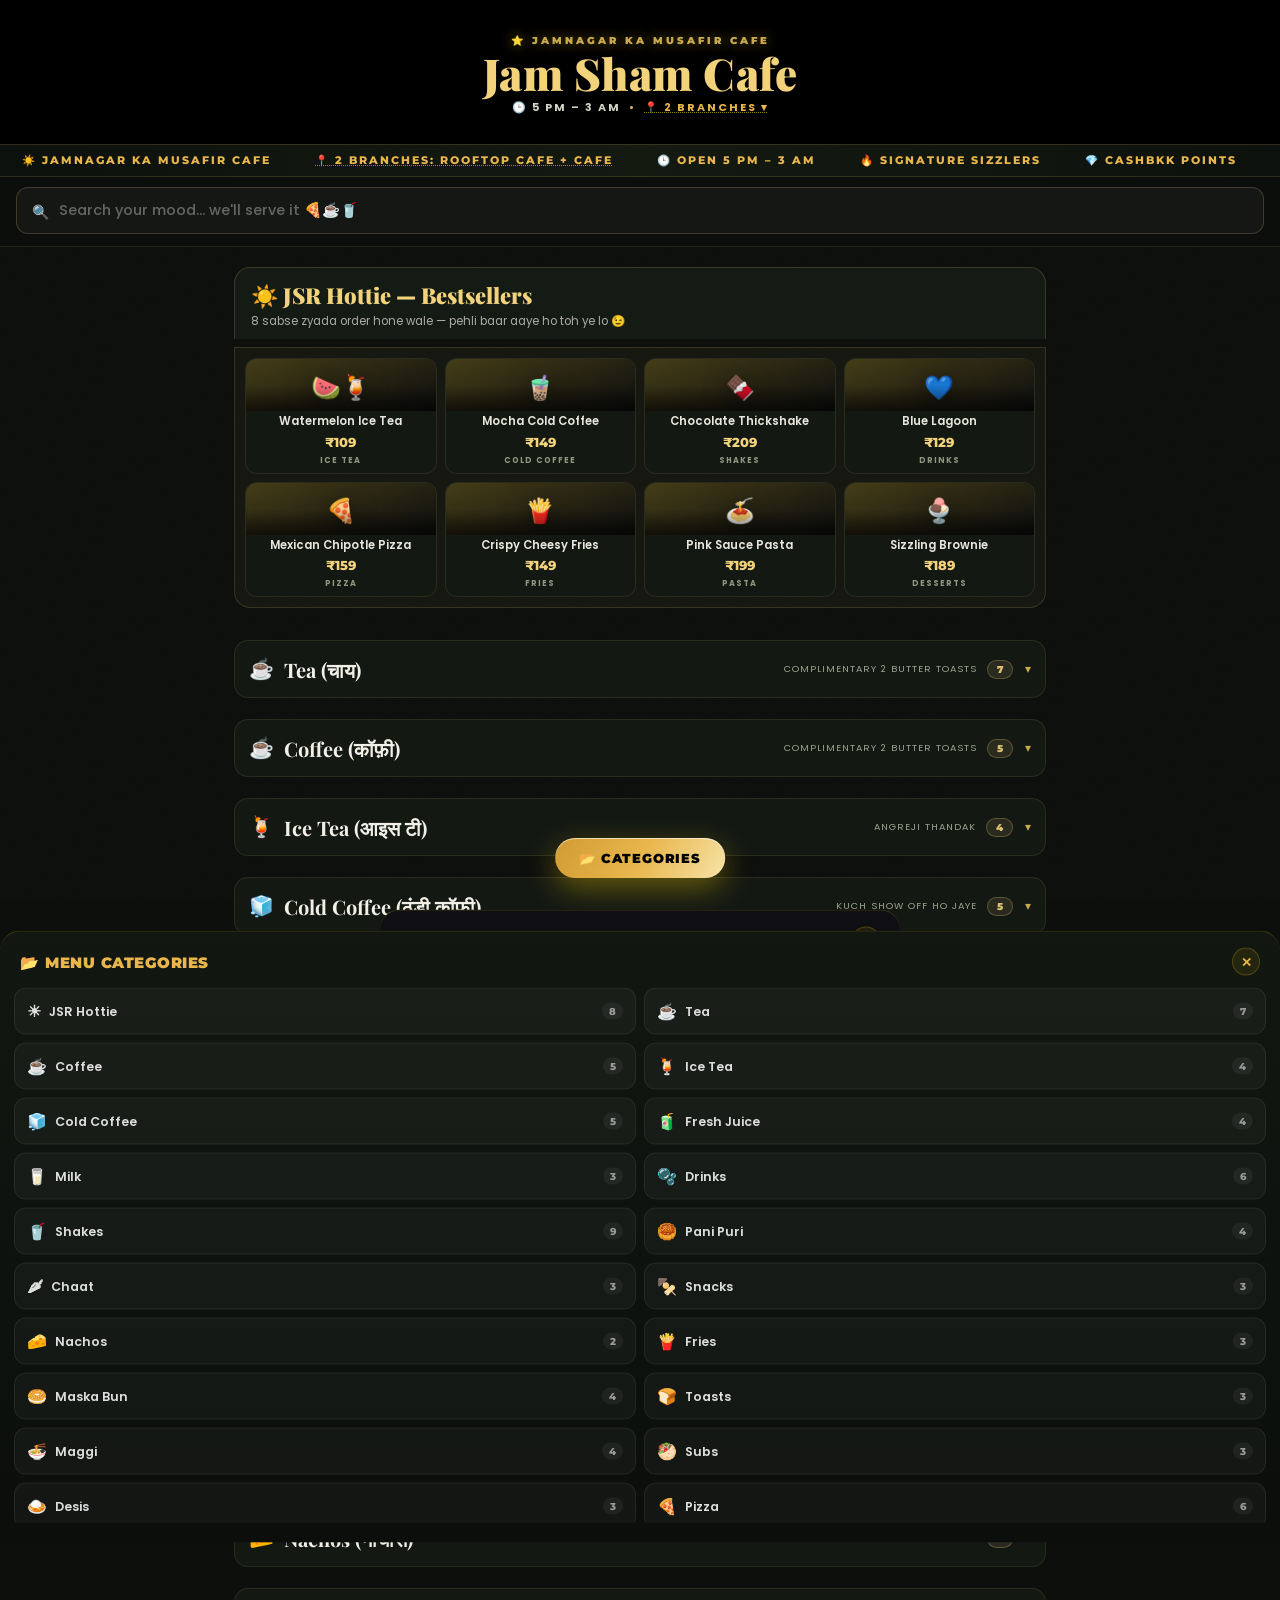
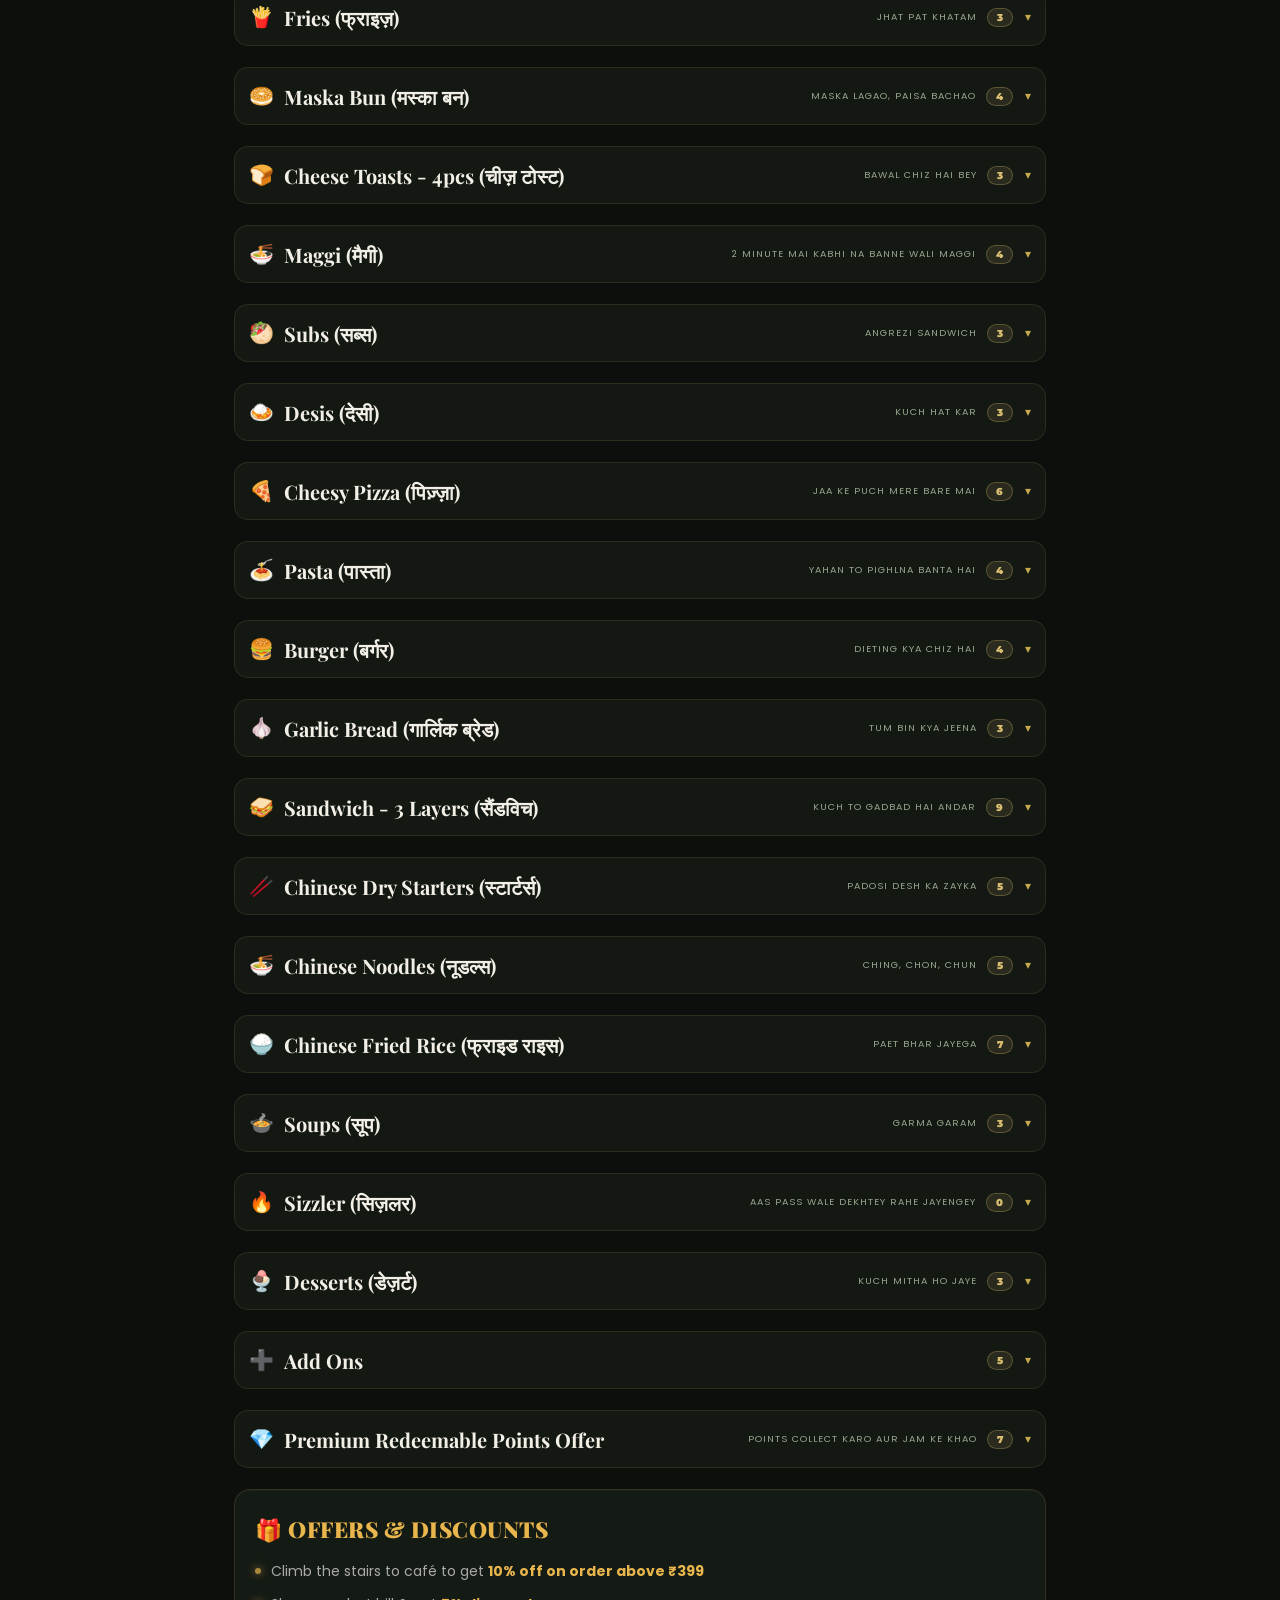
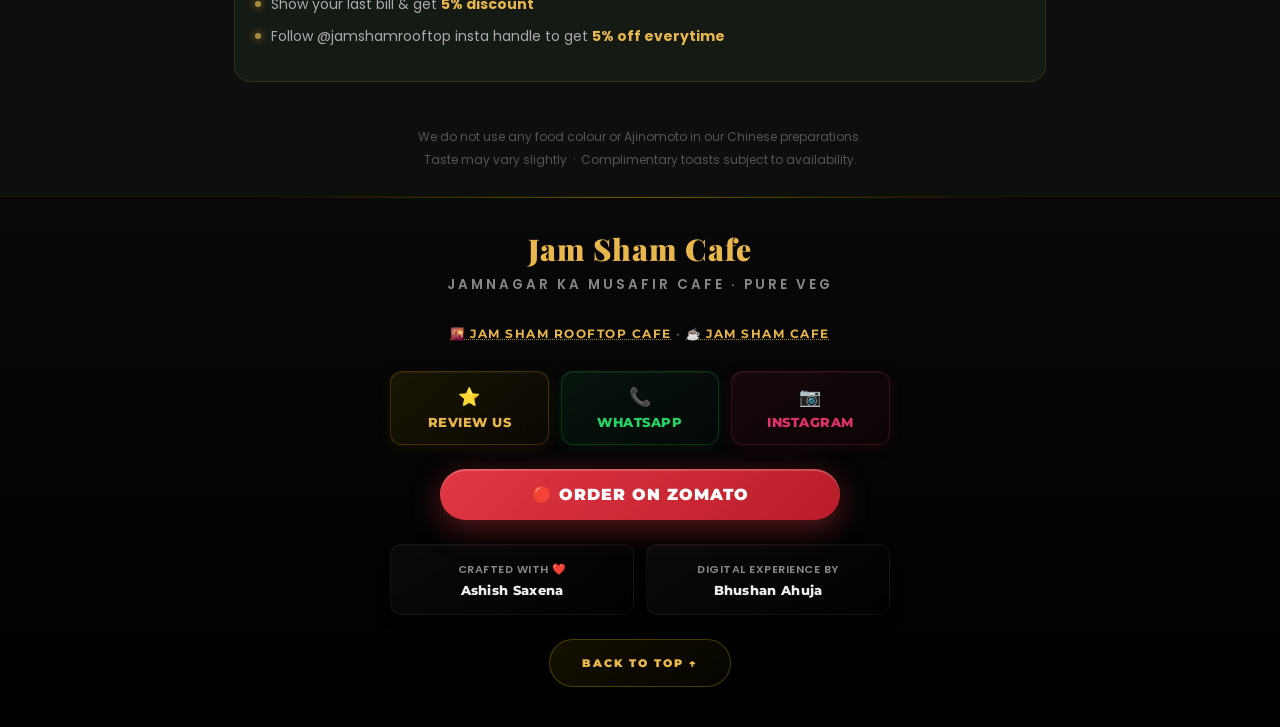
<file: index.html>
<!DOCTYPE html>
<html lang="en">
<head>
<meta charset="UTF-8">
<meta name="viewport" content="width=device-width, initial-scale=1.0, maximum-scale=1.0, user-scalable=no">
<title>Jam Sham Cafe | Digital Menu</title>
<meta name="description" content="Jam Sham Cafe — Pure Veg Cafe, Jamnagar. Jamnagar Ka Musafir Cafe. Open 5 PM to 3 AM every day.">
<meta property="og:title" content="Jam Sham Cafe | Digital Menu">
<meta property="og:description" content="Jamnagar Ka Musafir Cafe · Pure Veg · 2 Branches · Open 5 PM – 3 AM">
<meta property="og:image" content="hero-bg.webp">
<meta property="og:type" content="website">
<meta name="theme-color" content="#060606">
<link rel="preconnect" href="https://fonts.googleapis.com">
<link rel="preconnect" href="https://fonts.gstatic.com" crossorigin>
<link href="https://fonts.googleapis.com/css2?family=Poppins:wght@400;500;600;700&family=Playfair+Display:ital,wght@0,700;0,900;1,700&family=Montserrat:wght@600;700;900&display=swap" rel="stylesheet">
<style>
:root{--bg:#060606;--gold:#f3c75f;--gold2:#e6b800;--text:#d8d8d8;--muted:#444;--green:#4caf50}
*{margin:0;padding:0;box-sizing:border-box;-webkit-tap-highlight-color:transparent}
html{scroll-behavior:smooth}
body{background:var(--bg);font-family:'Poppins',sans-serif;color:var(--text);overflow-x:hidden}
body::after{content:'';position:fixed;inset:0;z-index:0;pointer-events:none;opacity:.025;background-image:url("data:image/svg+xml,%3Csvg viewBox='0 0 200 200' xmlns='http://www.w3.org/2000/svg'%3E%3Cfilter id='n'%3E%3CfeTurbulence type='fractalNoise' baseFrequency='0.85' numOctaves='4' stitchTiles='stitch'/%3E%3C/filter%3E%3Crect width='100%25' height='100%25' filter='url(%23n)'/%3E%3C/svg%3E");background-size:160px 160px}
#pb{position:fixed;top:0;left:0;height:3px;background:linear-gradient(90deg,var(--gold2),var(--gold),#fffbe0);width:0%;z-index:9999;transition:width .07s linear;box-shadow:0 0 10px rgba(255,215,0,.6)}

/* HERO SYSTEM */
.hero-wrap{position:relative;background:#000;overflow:hidden;display:flex;flex-direction:column;z-index:100}
.hero-vig{position:absolute;inset:0;z-index:3;background:linear-gradient(to bottom,rgba(0,0,0,0.4) 0%,transparent 25%,transparent 60%,rgba(6,6,6,0.95) 85%,#060606 100%)}
.hero-content{position:relative;display:flex;flex-direction:column;z-index:10;width:100%}
.hero-header{padding:clamp(20px, 5vh, 40px) clamp(20px, 5vw, 32px) 0;display:flex;flex-direction:column;justify-content:flex-start;z-index:15}
.hero-labels{display:flex;justify-content:space-between;align-items:flex-start}
.hero-stage{flex:1;position:relative;display:flex;align-items:center;justify-content:center;min-height:35vh;cursor:pointer;z-index:10;perspective:900px;transform-style:preserve-3d;will-change:transform}
.hero-owner{height:100%;max-height:55vh;max-width:80vw;object-fit:contain;animation:fA 7s ease-in-out infinite;pointer-events:none;will-change:transform;translate:calc(var(--tx,0px)*0.6) calc(var(--ty,0px)*0.6)}
.hero-food{position:absolute;left:50%;top:50%;transform:translate(-50%,-50%) scale(.9);height:115%;max-height:65vh;max-width:90vw;object-fit:contain;z-index:6;animation:fB 11s ease-in-out infinite;pointer-events:none;opacity:1;filter:brightness(1.05) drop-shadow(0 20px 40px rgba(0,0,0,0.6));will-change:transform;translate:calc(var(--tx,0px)*-1.1) calc(var(--ty,0px)*-1.1)}
.hero-footer{padding:0 clamp(20px, 5vw, 32px) clamp(18px, 4vh, 32px);display:flex;flex-direction:column;justify-content:flex-end;z-index:15}

/* NIGHT ROOFTOP FX */
.hero-glow{position:absolute;left:50%;top:52%;width:78vw;max-width:560px;height:46vh;transform:translate(-50%,-50%);background:radial-gradient(closest-side,rgba(255,215,0,.13),transparent 70%);border-radius:50%;z-index:2;animation:breathe 7s ease-in-out infinite;pointer-events:none}
.stars{position:absolute;inset:0;z-index:4;overflow:hidden;mix-blend-mode:screen;pointer-events:none}
.stars i{position:absolute;border-radius:50%;background:#ffe9a8;box-shadow:0 0 6px 1px rgba(255,215,0,.8);animation:twk var(--dr,3s) ease-in-out infinite;animation-delay:var(--d,0s);opacity:var(--o,.7)}
@keyframes twk{0%,100%{opacity:var(--o,.7);transform:scale(1)}50%{opacity:calc(var(--o,.7)*.22);transform:scale(.55)}}
.stars-shoot{position:absolute;inset:0;z-index:4;pointer-events:none;overflow:hidden}
.stars-shoot i{position:absolute;width:110px;height:2px;background:linear-gradient(90deg,transparent,#fff,transparent);filter:drop-shadow(0 0 4px rgba(255,255,255,.9));opacity:0;animation:shoot 10s linear infinite}
.stars-shoot i:first-child{top:12%;left:-5%}
.stars-shoot i:nth-child(2){top:32%;left:-10%;animation-delay:3.5s}
.stars-shoot i:nth-child(3){top:58%;left:-15%;animation-delay:7s}
@keyframes shoot{0%{transform:translate(0,0);opacity:0}4%{opacity:1}16%{transform:translate(58vw,15vh);opacity:0}100%{transform:translate(58vw,15vh);opacity:0}}
@keyframes breathe{0%,100%{transform:translate(-50%,-50%) scale(1);opacity:.8}50%{transform:translate(-50%,-50%) scale(1.12);opacity:1}}
@keyframes fadeIn{from{opacity:0;transform:translateY(14px)}to{opacity:1;transform:none}}
@keyframes shimmer{to{background-position:-200% 0}}

/* HERO BRAND TITLE */
.hero-title{text-align:center;padding:0;display:flex;flex-direction:column;align-items:center;gap:6px;z-index:15}
.ht-tag{font-family:'Montserrat';font-size:clamp(9px,2vw,10px);font-weight:900;letter-spacing:3px;color:rgba(255,215,0,.85);text-transform:uppercase;text-shadow:0 0 12px rgba(255,215,0,.5);animation:fadeIn .8s .2s ease both}
.ht-main{font-family:'Playfair Display',serif;font-weight:900;font-size:clamp(30px,9vw,48px);line-height:1.05;letter-spacing:.5px;color:var(--gold);filter:drop-shadow(0 4px 18px rgba(255,215,0,.35));animation:fadeIn .8s .35s ease both}
@supports (-webkit-background-clip:text){
.ht-main{background:linear-gradient(110deg,#9a7a20,#f3c75f 35%,#fffbe0 50%,#f3c75f 65%,#9a7a20);background-size:220% 100%;-webkit-background-clip:text;background-clip:text;color:transparent;animation:shimmer 4.5s linear infinite,fadeIn .8s .35s ease both}
}
.ht-sub{font-family:'Montserrat';font-size:clamp(10px,2.4vw,12px);font-weight:700;letter-spacing:2.5px;color:#bbb;text-transform:uppercase;animation:fadeIn .8s .5s ease both;display:flex;align-items:center;gap:8px}
.ht-sub span{color:var(--gold)}
.ht-branch{color:var(--gold);text-decoration:underline dotted rgba(255,215,0,.6);cursor:pointer;animation:fadeIn .8s .55s ease both}
.tw-pill{display:flex;flex-direction:column;align-items:center;background:rgba(0,0,0,.8);backdrop-filter:blur(20px);-webkit-backdrop-filter:blur(20px);border-radius:12px;padding:10px 18px;border:1px solid rgba(255,215,0,0.25);box-shadow:0 6px 24px rgba(255,215,0,0.15);animation:fadeIn .8s .6s ease both}
.tw-pill .br-l1{font-family:'Montserrat';font-size:clamp(10px,2.2vw,12px);font-weight:900;color:rgba(255,215,0,0.9);letter-spacing:1.2px;white-space:nowrap;text-transform:uppercase}
.tw-pill .br-l2{font-family:'Poppins';font-size:clamp(12px,2.8vw,14px);color:#fff;font-weight:600;white-space:nowrap;margin-top:4px}
.tw-pill .br-l2 b{color:var(--gold);font-weight:900;font-size:1.1em}

/* MENU CTA */
.hero-cta{display:flex;align-items:center;justify-content:center;gap:8px;margin:0 auto 12px;padding:10px 24px;border-radius:100px;font-family:'Montserrat';font-size:clamp(11.5px,2.8vw,13px);font-weight:900;letter-spacing:1.5px;text-transform:uppercase;color:#000;background:linear-gradient(120deg,var(--gold2),var(--gold),#fff3c4);box-shadow:0 8px 30px rgba(255,215,0,.35),inset 0 1px 0 rgba(255,255,255,.6);text-decoration:none;border:none;cursor:pointer;animation:ctaFade .8s .65s ease both,ctaBob 2.4s ease-in-out infinite}
.cta-arrow{display:inline-block;animation:arrBob 1.2s ease-in-out infinite}
@keyframes ctaFade{from{opacity:0}to{opacity:1}}
@keyframes ctaBob{0%,100%{transform:translateY(0)}50%{transform:translateY(-3px)}}
@keyframes arrBob{0%,100%{transform:translateY(0)}50%{transform:translateY(4px)}}

/* TICKER */
.ticker{overflow:hidden;background:linear-gradient(90deg,#08080a,#141005,#08080a);border-top:1px solid rgba(255,215,0,.15);border-bottom:1px solid rgba(255,215,0,.15);position:relative;z-index:5}
.ticker-track{display:flex;width:max-content;animation:tick 26s linear infinite;will-change:transform}
.ticker-track span{font-family:'Montserrat';font-size:10.5px;font-weight:800;letter-spacing:2px;text-transform:uppercase;color:var(--gold);padding:9px 22px;white-space:nowrap}
@keyframes tick{from{transform:translateX(0)}to{transform:translateX(-50%)}}

@media (max-height:700px){
  .ht-tag{display:none}
  .hero-title{padding-top:0;gap:4px}
  .ht-main{font-size:clamp(24px,6.5vw,30px)}
  .hero-header{padding-top:14px}
  .co-card{min-height:48px}
}

/* TOP BADGES */
.badge-left{display:flex;flex-direction:column;gap:10px}
.bl-pill{display:inline-flex;align-items:center;gap:8px;background:rgba(0,0,0,.8);backdrop-filter:blur(20px);-webkit-backdrop-filter:blur(20px);border-radius:12px;padding:10px 16px;border:1px solid rgba(255,255,255,.08);box-shadow:0 6px 24px rgba(0,0,0,0.6)}
.bl-pill span{font-family:'Montserrat';font-size:clamp(10px,2.5vw,13px);font-weight:900;letter-spacing:.8px;white-space:nowrap}
.bl-veg{border-color:rgba(76,175,80,.2);box-shadow:0 6px 20px rgba(76,175,80,.1)}
.bl-veg span{color:#7ed87f}
.veg-dot{width:10px;height:10px;border-radius:50%;background:var(--green);box-shadow:0 0 10px rgba(76,175,80,.8)}
.bl-time{border-color:rgba(255,215,0,.2);box-shadow:0 6px 20px rgba(255,215,0,.1)}
.bl-time span{color:var(--gold)}
.badge-right{display:flex;flex-direction:column;align-items:flex-end;gap:8px;text-align:right}
.br-pill{display:inline-flex;flex-direction:column;align-items:flex-end;background:rgba(0,0,0,0.8);backdrop-filter:blur(20px);-webkit-backdrop-filter:blur(20px);border-radius:12px;padding:10px 16px;border:1px solid rgba(255,215,0,0.25);box-shadow:0 6px 24px rgba(255,215,0,0.15)}
.br-l1{font-family:'Montserrat';font-size:clamp(10px,2.2vw,12px);font-weight:900;color:rgba(255,215,0,0.9);letter-spacing:1.2px;white-space:nowrap;text-transform:uppercase}
.br-l2{font-family:'Poppins';font-size:clamp(12px,2.8vw,14px);color:#fff;font-weight:600;white-space:nowrap;margin-top:4px}
.br-l2 b{color:var(--gold);font-weight:900;font-size:1.1em}

/* CARDS / CONNECT OVERLAY */
.connect-overlay{display:grid;grid-template-columns:repeat(3,1fr);gap:clamp(6px,1.5vw,10px);}
.co-card{border-radius:12px;padding:clamp(8px,2vw,12px) 8px;text-align:center;text-decoration:none;transition:all 0.3s cubic-bezier(0.2, 0.8, 0.2, 1);cursor:pointer;position:relative;overflow:hidden;display:flex;flex-direction:column;align-items:center;justify-content:center;min-height:clamp(54px,7dvh,64px);backdrop-filter:blur(24px);-webkit-backdrop-filter:blur(24px);}
.co-gold{background:linear-gradient(135deg,rgba(255,215,0,0.06),rgba(255,140,0,0.06),rgba(0,0,0,0.4));border:1px solid rgba(255,180,0,0.15);box-shadow:inset 0 1px 0 rgba(255,255,255,0.05),0 8px 24px rgba(255,180,0,0.05);}
.co-gold:hover,.co-gold:active{transform:scale(1.02);background:linear-gradient(135deg,rgba(255,215,0,0.1),rgba(255,140,0,0.1),rgba(0,0,0,0.5));box-shadow:inset 0 1px 0 rgba(255,255,255,0.1),0 8px 30px rgba(255,180,0,0.12);border-color:rgba(255,180,0,0.25);}
.co-ig{background:linear-gradient(135deg,rgba(245,133,41,0.06),rgba(221,42,123,0.06),rgba(0,0,0,0.4));border:1px solid rgba(221,42,123,0.15);box-shadow:inset 0 1px 0 rgba(255,255,255,0.05),0 8px 24px rgba(221,42,123,0.05);}
.co-ig:hover,.co-ig:active{transform:scale(1.02);background:linear-gradient(135deg,rgba(245,133,41,0.1),rgba(221,42,123,0.1),rgba(0,0,0,0.5));box-shadow:inset 0 1px 0 rgba(255,255,255,0.1),0 8px 30px rgba(221,42,123,0.12);border-color:rgba(221,42,123,0.25);}
.co-teal{background:linear-gradient(135deg,rgba(0,210,150,0.06),rgba(0,150,180,0.06),rgba(0,0,0,0.4));border:1px solid rgba(0,210,150,0.15);box-shadow:inset 0 1px 0 rgba(255,255,255,0.05),0 8px 24px rgba(0,210,150,0.05);}
.co-teal:hover,.co-teal:active{transform:scale(1.02);background:linear-gradient(135deg,rgba(0,210,150,0.1),rgba(0,150,180,0.1),rgba(0,0,0,0.5));box-shadow:inset 0 1px 0 rgba(255,255,255,0.1),0 8px 30px rgba(0,210,150,0.12);border-color:rgba(0,210,150,0.25);}
.co-icon{font-size:16px;margin-bottom:4px;}
.co-name{font-family:'Montserrat';font-size:clamp(11px,2.6vw,13px);font-weight:700;color:#f8f8f8;margin-bottom:2px;letter-spacing:0.3px;line-height:1.2;}
.co-sub{font-size:clamp(8.5px,2vw,10px);color:#999;text-transform:uppercase;letter-spacing:0.5px;font-weight:600;line-height:1.2;}

/* STICKY HEADER & CATEGORIES */
.sticky-header{position:sticky;top:0;background:rgba(6,6,6,.96);backdrop-filter:blur(28px);-webkit-backdrop-filter:blur(28px);z-index:150;border-bottom:1px solid rgba(255,255,255,0.04);box-shadow:0 4px 20px rgba(0,0,0,0.5)}
.cat-bar{display:flex;overflow-x:auto;padding:14px 16px 4px;gap:10px;scrollbar-width:none;scroll-snap-type:x mandatory}
.cat-bar::-webkit-scrollbar{display:none}
.cat-link{flex:0 0 auto;padding:10px clamp(16px,4vw,20px);background:rgba(18,18,22,0.9);border-radius:100px;text-decoration:none;color:#777;font-size:clamp(11.5px,2.8vw,13px);font-weight:700;border:1px solid rgba(255,255,255,0.05);transition:all .2s cubic-bezier(0.2, 0.8, 0.2, 1);white-space:nowrap;scroll-snap-align:center}
.cat-link.active{background:var(--gold);color:#000;border-color:var(--gold);transform:scale(1.02);animation:catPulse 2.6s ease-in-out infinite}
@keyframes catPulse{0%,100%{box-shadow:0 4px 16px rgba(243,199,95,.25)}50%{box-shadow:0 4px 26px rgba(243,199,95,.45)}}

/* SEARCH BAR */
.search-wrap{padding:10px 16px 14px;position:relative}
.s-icon{position:absolute;left:32px;top:25px;font-size:14px;opacity:1;color:var(--gold);pointer-events:none}
.search-input{width:100%;background:rgba(20,20,24,0.7);border:1px solid rgba(255,215,0,.15);border-radius:12px;padding:12px 16px 12px 42px;color:#fff;outline:none;font-size:clamp(13px,3vw,14.5px);font-family:'Poppins',sans-serif;transition:all .2s;box-shadow:inset 0 2px 8px rgba(0,0,0,0.3)}
.search-input::placeholder{color:#666;font-weight:500}
.search-input:focus{background:rgba(26,26,32,0.9);border-color:rgba(255,215,0,.4);box-shadow:inset 0 2px 8px rgba(0,0,0,0.5),0 0 0 3px rgba(255,215,0,0.08)}
.search-suggestions{position:absolute;left:16px;right:16px;top:100%;background:rgba(16,16,20,.98);backdrop-filter:blur(24px);border:1px solid rgba(255,215,0,.15);border-top:none;border-radius:0 0 12px 12px;max-height:220px;overflow-y:auto;z-index:160;display:none;box-shadow:0 10px 30px rgba(0,0,0,0.7)}
.search-suggestions.active{display:block}
.sug-item{padding:12px 16px;font-size:13px;color:#bbb;cursor:pointer;border-bottom:1px solid rgba(255,255,255,.03);transition:background .2s}
.sug-item:active,.sug-item:hover{background:rgba(255,215,0,.08);color:#fff}
.sug-item .sug-cat{font-size:10px;color:#666;margin-left:8px;text-transform:uppercase;letter-spacing:.5px;font-weight:700}
.s-clear{position:absolute;right:28px;top:23px;width:26px;height:26px;border-radius:50%;border:none;background:rgba(255,215,0,.12);color:var(--gold);font-size:11px;font-weight:800;cursor:pointer;display:none;align-items:center;justify-content:center;transition:all .2s}
.s-clear:active{transform:scale(.85);background:rgba(255,215,0,.25)}

/* CONTAINER & SECTIONS */
.container{padding:20px clamp(16px,4vw,24px) 0;max-width:860px;margin:auto;position:relative;z-index:1}
.no-results{display:none;text-align:center;padding:22px 14px;color:var(--muted);font-size:13px;font-weight:500;border:1px dashed rgba(255,215,0,.15);border-radius:12px;background:rgba(255,215,0,.03)}
.section{scroll-margin-top:140px;margin-bottom:clamp(32px,5vw,40px);display:grid;grid-template-columns:repeat(2,minmax(0,1fr));gap:10px;align-items:start;perspective:900px}
.section .sec-title,.section .sec-tag,.section .sec-rule,.section .dual-hdr,.jsr-s-head,.jsr-grid,.sz-card,.card-title,.addon-grid{grid-column:1/-1}
.section .dual-hdr{justify-content:center;padding-right:0}
.jsr-special-section{scroll-margin-top:140px;margin-bottom:clamp(36px,6vw,48px);display:grid;grid-template-columns:repeat(2,minmax(0,1fr));gap:10px;align-items:start}
.sec-title{font-family:'Playfair Display',serif;font-size:clamp(20px,5vw,26px);font-weight:900;color:var(--gold);letter-spacing:0.5px}
@supports (-webkit-background-clip:text){
.sec-title{background:linear-gradient(100deg,#a3821f 10%,var(--gold) 45%,#fff3c0 55%,var(--gold) 65%,#a3821f 90%);background-size:200% 100%;-webkit-background-clip:text;background-clip:text;color:transparent;animation:shimmer 6s linear infinite}
}
.sec-tag{display:block;font-size:clamp(9.5px,2.2vw,11px);color:#888;text-transform:uppercase;letter-spacing:2px;font-weight:700;margin-top:4px}
.sec-rule{height:1px;background:linear-gradient(90deg,rgba(255,215,0,.3),transparent);margin:12px 0 16px;border:none}
@keyframes flash{0%{opacity:1}50%{opacity:0.3;color:#fff}100%{opacity:1}}
.flash{animation:flash 0.8s ease-out}

/* JSR SPECIAL GRID */
.jsr-s-head{padding:16px 20px 14px;background:linear-gradient(135deg,rgba(255,215,0,.08),rgba(255,180,0,.03));border:1px solid rgba(255,215,0,.2);border-bottom:none;border-radius:16px 16px 0 0}
.jsr-s-title{font-family:'Playfair Display',serif;font-size:clamp(22px,5.5vw,28px);font-weight:900;color:var(--gold)}
@supports (-webkit-background-clip:text){
.jsr-s-title{background:linear-gradient(100deg,#a3821f 10%,var(--gold) 45%,#fff3c0 55%,var(--gold) 65%,#a3821f 90%);background-size:200% 100%;-webkit-background-clip:text;background-clip:text;color:transparent;animation:shimmer 6s linear infinite}
}
.jsr-s-sub{font-size:clamp(11px,2.5vw,12.5px);color:#aaa;margin-top:4px;line-height:1.4}
.jsr-grid{display:grid;grid-template-columns:1fr 1fr;border:1px solid rgba(255,215,0,.15);border-top:none;border-radius:0 0 16px 16px;overflow:hidden;gap:1px;background:rgba(255,215,0,.05)}
.jsr-col-label{background:rgba(255,215,0,.08);padding:10px 16px;font-family:'Montserrat';font-size:9.5px;font-weight:900;color:rgba(255,215,0,.6);letter-spacing:2.5px;text-transform:uppercase;text-align:center}
.jsr-item{background:rgba(18,18,22,0.92);padding:0 0 11px;display:flex;flex-direction:column;align-items:center;text-align:center;gap:4px;text-decoration:none;transition:all .2s cubic-bezier(.2,.8,.2,1);cursor:pointer;border:1px solid rgba(255,255,255,.04);border-radius:14px;overflow:hidden}
.jsr-item:active,.jsr-item:hover{background:rgba(26,26,32,1);border-color:rgba(255,215,0,.22);transform:rotateX(8deg) translateY(-4px) scale(1.02)}
.jsr-pic{width:100%;height:76px;background:linear-gradient(160deg,rgba(255,215,0,.18),rgba(12,12,14,.85));background:linear-gradient(160deg,hsl(var(--hue,45) 90% 55% / .22),rgba(12,12,14,.85));display:flex;align-items:center;justify-content:center;position:relative;overflow:hidden;flex-shrink:0}
.jsr-pic-emoji{font-size:38px;filter:drop-shadow(0 5px 12px rgba(0,0,0,.55));transform:translateY(2px)}
.jsr-pic img{position:absolute;inset:0;width:100%;height:100%;object-fit:cover}
.jsr-pic::after{content:'';position:absolute;inset:0;background:linear-gradient(180deg,transparent 50%,rgba(0,0,0,.6))}
.jsr-item .jsr-iprice{margin-top:2px}
.jsr-iname{font-size:clamp(12.5px,3vw,14px);font-weight:600;color:#e8e8e8;line-height:1.35}
.jsr-iprice{font-family:'Montserrat';font-size:clamp(14px,3.2vw,15.5px);font-weight:900;color:var(--gold);margin-top:2px}
.jsr-icat{font-size:9.5px;color:#777;text-transform:uppercase;letter-spacing:1px;font-weight:700;margin-top:2px}

/* MENU ITEM ROWS */
.item-row{display:flex;flex-direction:column;justify-content:center;align-items:center;text-align:center;padding:12px 8px 11px;gap:7px;background:linear-gradient(145deg,rgba(20,20,24,0.85),rgba(12,12,14,0.95));border:1px solid rgba(255,255,255,0.05);border-radius:16px;margin-bottom:0;transition:all .2s cubic-bezier(0.2, 0.8, 0.2, 1);box-shadow:0 4px 15px rgba(0,0,0,0.3), inset 0 1px 0 rgba(255,255,255,0.03);position:relative;overflow:hidden}
.item-row::after{content:'';position:absolute;top:0;bottom:0;left:0;width:45%;background:linear-gradient(105deg,transparent,rgba(255,215,0,.09),transparent);transform:translateX(-260%) skewX(-18deg);transition:transform .55s ease;pointer-events:none}
.item-row:hover::after,.item-row:active::after{transform:translateX(330%) skewX(-18deg)}
.item-row:active,.item-row:hover{background:linear-gradient(145deg,rgba(26,26,30,0.95),rgba(16,16,20,1));border-color:rgba(255,215,0,0.22);transform:rotateX(8deg) translateY(-5px) scale(1.02);box-shadow:0 10px 24px rgba(0,0,0,0.5), inset 0 1px 0 rgba(255,215,0,0.06);}
.item-left{display:flex;flex-direction:column;align-items:center;gap:3px;flex:1;min-width:0;}
.item-veg{display:none}
.item-emoji{width:48px;height:48px;border-radius:14px;position:relative;background:linear-gradient(145deg,rgba(255,215,0,.32),rgba(255,180,0,.1) 45%,rgba(16,16,20,.95));background:linear-gradient(145deg,hsl(var(--hue,45) 90% 62% / .32),hsl(var(--hue,45) 80% 45% / .1) 45%,rgba(16,16,20,.95));border:1px solid rgba(255,215,0,.35);border:1px solid hsl(var(--hue,45) 85% 60% / .4);display:flex;align-items:center;justify-content:center;font-size:22px;flex-shrink:0;box-shadow:0 4px 0 rgba(200,160,60,.8),0 9px 16px rgba(0,0,0,.55),inset 0 2px 3px rgba(255,255,255,.28),inset 0 -5px 8px rgba(0,0,0,.4);box-shadow:0 4px 0 hsl(var(--hue,45) 80% 45% / .8),0 9px 16px rgba(0,0,0,.55),inset 0 2px 3px rgba(255,255,255,.28),inset 0 -5px 8px rgba(0,0,0,.4);transition:transform .18s cubic-bezier(.2,.8,.2,1),box-shadow .18s,filter .18s}
.item-emoji::after{content:var(--b,'');position:absolute;top:-6px;right:-6px;width:18px;height:18px;background:#0a0a0c;border:1px solid rgba(255,255,255,.14);border-radius:50%;display:flex;align-items:center;justify-content:center;font-size:10px;box-shadow:0 2px 6px rgba(0,0,0,.5);z-index:1}
.item-desc{font-size:10px;color:#8a8a8a;line-height:1.35;margin-top:1px}
.jsr-desc{font-size:10.5px;color:#8a8a8a;line-height:1.35;padding:0 8px;margin-top:1px}
.jsr-pic::before{content:var(--b,'');position:absolute;top:6px;right:6px;width:18px;height:18px;background:rgba(6,6,6,.85);border:1px solid rgba(255,215,0,.25);border-radius:50%;display:flex;align-items:center;justify-content:center;font-size:10px;z-index:2}
.item-row:hover .item-emoji,.item-row:active .item-emoji{transform:translateY(-1px) scale(1.08);filter:brightness(1.15)}
.item-row:active .item-emoji{transform:translateY(3px) scale(.95);box-shadow:0 1px 0 rgba(200,160,60,.8),0 4px 10px rgba(0,0,0,.5),inset 0 2px 3px rgba(255,255,255,.25),inset 0 -4px 8px rgba(0,0,0,.4);box-shadow:0 1px 0 hsl(var(--hue,45) 80% 45% / .8),0 4px 10px rgba(0,0,0,.5),inset 0 2px 3px rgba(255,255,255,.25),inset 0 -4px 8px rgba(0,0,0,.4)}
.item-tags{display:flex;justify-content:center;gap:5px;margin-top:2px;flex-wrap:wrap}
.it-tag{font-size:9px;font-weight:800;letter-spacing:.5px;color:#c9a84f;background:rgba(255,215,0,.07);border:1px solid rgba(255,215,0,.15);padding:2px 7px;border-radius:20px;text-transform:uppercase}
.dots{display:none}
.mbadge{animation:mbGlow 2.8s ease-in-out infinite}
@keyframes mbGlow{0%,100%{box-shadow:0 2px 8px rgba(255,215,0,.15)}50%{box-shadow:0 2px 14px rgba(255,215,0,.55)}}
.item-name{font-size:clamp(13.5px, 3.2vw, 15px);font-weight:600;color:#e8e8e8;line-height:1.4;letter-spacing:0.2px;}
.price-tag{font-family:'Montserrat';font-size:clamp(14px, 3.5vw, 16px);font-weight:600;color:var(--gold);min-width:48px;text-align:right;flex-shrink:0;background:linear-gradient(135deg,rgba(255,215,0,0.1),rgba(255,215,0,0.02));padding:6px 12px;border-radius:10px;border:1px solid rgba(255,215,0,0.15);box-shadow:inset 0 1px 0 rgba(255,255,255,0.05);text-shadow:0 0 10px rgba(255,215,0,0.4);align-self:center}
.item-row.mt{border:1px solid rgba(255,215,0,.35);background:linear-gradient(145deg,rgba(28,26,20,0.9),rgba(16,15,12,0.95));box-shadow:0 4px 18px rgba(255,215,0,.08), inset 0 1px 0 rgba(255,255,255,.05);}
.item-row .mbadge{margin-top:3px}
.mbadge{display:inline-block;background:rgba(255,215,0,.1);color:rgba(255,215,0,.8);font-size:9px;font-weight:800;padding:2px 8px;border-radius:20px;margin-left:6px;border:1px solid rgba(255,215,0,.2);vertical-align:middle;box-shadow:0 2px 8px rgba(255,215,0,0.15)}
.s-cat{display:none;font-size:10px;color:#777;text-transform:uppercase;letter-spacing:1.2px;font-weight:700;margin-top:4px}
.item-row.showing .s-cat{display:block}
.dual-hdr{display:flex;justify-content:flex-end;gap:clamp(16px,4vw,32px);font-size:clamp(9.5px,2.2vw,11px);color:rgba(255,215,0,.5);font-weight:800;margin-bottom:6px;letter-spacing:1.5px;text-transform:uppercase;padding-right:4px}
.dual-p{display:flex;gap:clamp(8px,2vw,14px);min-width:0;justify-content:center;flex-shrink:0;align-self:center;flex-wrap:wrap}
.dual-p .price-tag{padding:5px 9px;font-size:clamp(13px,3.2vw,14.5px)}

/* FULL NAME POPUP (tap/hover pe lamba naam dikhe) */
.item-row.mt .item-name{-webkit-line-clamp:none!important;overflow:visible!important;display:block!important;white-space:normal}
#nameTip{position:fixed;z-index:999;max-width:min(84vw,340px);background:rgba(12,12,14,.97);border:1px solid rgba(255,215,0,.45);color:#fff;font-family:'Poppins',sans-serif;font-size:14px;font-weight:600;line-height:1.45;padding:10px 16px;border-radius:12px;box-shadow:0 12px 40px rgba(0,0,0,.75),0 0 0 1px rgba(255,215,0,.08);opacity:0;visibility:hidden;transform:translate(-50%,6px);transition:opacity .18s ease,transform .18s ease,visibility .18s;pointer-events:none;text-align:center;white-space:normal}
#nameTip.show{opacity:1;visibility:visible;transform:translate(-50%,0)}

/* SIZZLER VIP CARD */
.sz-card{background:linear-gradient(135deg,rgba(255,60,0,0.15),rgba(20,20,24,0.95),rgba(10,10,12,0.95));border:1px solid rgba(255,100,0,0.3);border-radius:16px;padding:clamp(20px,4vw,28px);position:relative;overflow:hidden;box-shadow:inset 0 2px 0 rgba(255,255,255,0.05),0 12px 40px rgba(0,0,0,0.7);display:block;text-align:center;}
.sz-card::before{content:'';position:absolute;top:0;left:0;right:0;height:2px;background:linear-gradient(90deg,transparent,rgba(255,120,0,0.9),transparent);}
.sz-card > *{z-index:1;position:relative;}
.sz-name{font-family:'Playfair Display',serif;font-size:clamp(28px,7vw,38px);font-weight:900;color:#fff;text-shadow:0 4px 20px rgba(255,100,0,0.5);line-height:1.2;margin-bottom:8px;}
.sz-desc{font-size:clamp(13px,3vw,15px);color:#d0d0d0;line-height:1.6;margin:0 auto 12px;}
.sz-price{font-family:'Montserrat';font-size:clamp(24px,5.5vw,28px);font-weight:700;color:var(--gold);text-shadow:0 2px 10px rgba(255,215,0,0.5);}
.sz-myo{width:100%;background:rgba(0,0,0,0.5);border:1px solid rgba(255,150,0,0.3);border-radius:14px;padding:18px;display:flex;justify-content:space-between;align-items:center;margin-top:16px;text-align:left;box-shadow:inset 0 2px 10px rgba(0,0,0,0.5);}
.sz-myo-t{font-size:clamp(12px,2.8vw,14px);color:#bbb;line-height:1.5;}
.sz-myo-t strong{color:#ffbb33;font-size:1.1em;display:block;margin-bottom:6px;}
.sz-myo-p{font-family:'Montserrat';font-size:clamp(16px,4vw,18px);font-weight:700;color:#ffbb33;background:rgba(255,150,0,0.15);padding:10px 16px;border-radius:12px;border:1px solid rgba(255,150,0,0.2);text-shadow:0 0 10px rgba(255,215,0,0.4);}
.steam{position:absolute;top:14px;left:50%;transform:translateX(-50%);z-index:0;pointer-events:none;display:flex;gap:8px}
.steam i{width:7px;height:12px;border-radius:50%;background:radial-gradient(circle,rgba(255,255,255,.55),rgba(255,255,255,0) 70%);filter:blur(2px);opacity:0;animation:steam 2.8s ease-in-out infinite}
.steam i:nth-child(2){animation-delay:.9s}
.steam i:nth-child(3){animation-delay:1.8s}
@keyframes steam{0%{opacity:0;transform:translateY(6px) scale(.7)}35%{opacity:.9}100%{opacity:0;transform:translateY(-16px) scale(1.15)}}

/* GENERAL CARDS & OFFERS */
.card{background:linear-gradient(145deg,rgba(20,20,24,0.9),rgba(12,12,14,0.95));border:1px solid rgba(255,215,0,0.1);border-radius:16px;padding:24px 20px;margin-bottom:16px;box-shadow:inset 0 1px 0 rgba(255,215,0,0.05),0 6px 24px rgba(0,0,0,0.4)}
.card-title{font-family:'Montserrat';font-size:clamp(13px,3vw,15px);font-weight:900;color:var(--gold);text-transform:uppercase;letter-spacing:1px;margin-bottom:16px}
.offer-row{display:flex;align-items:flex-start;gap:10px;margin-bottom:10px}
.o-dot{width:6px;height:6px;border-radius:50%;background:var(--gold);flex-shrink:0;margin-top:8px;opacity:.7;box-shadow:0 0 8px var(--gold)}
.o-text{font-size:clamp(12.5px,3vw,14px);color:#aaa;line-height:1.6}
.o-text b{color:var(--gold)}
.addon-grid{display:grid;grid-template-columns:1fr 1fr;gap:8px;margin-top:16px}
.addon-item{background:rgba(0,0,0,0.5);border-radius:10px;padding:12px 14px;border:1px solid rgba(255,255,255,0.05);display:flex;justify-content:space-between;align-items:center;gap:8px;transition:all 0.2s}
.addon-item:hover{background:rgba(255,215,0,0.05);border-color:rgba(255,215,0,0.15)}
.addon-name{font-size:clamp(12px,2.8vw,13.5px);color:#ccc}
.addon-price{font-family:'Montserrat';font-size:clamp(13px,3vw,14.5px);font-weight:600;color:var(--gold);flex-shrink:0;text-shadow:0 0 10px rgba(255,215,0,0.4);}
.disclaimer{font-size:12px;color:#555;line-height:1.9;text-align:center;padding:12px 18px 24px;margin-top:16px}

/* FOOTER */
footer{padding:32px 20px 40px;background:linear-gradient(to bottom,#080808,#000);border-top:1px solid rgba(255,215,0,0.1);text-align:center;position:relative;}
footer::before{content:'';position:absolute;top:0;left:50%;transform:translateX(-50%);width:60%;height:1px;background:linear-gradient(90deg,transparent,rgba(255,215,0,0.4),transparent);}
.ft-title{font-family:'Playfair Display',serif;font-size:clamp(24px,6vw,30px);font-weight:900;color:var(--gold);letter-spacing:1px;margin-bottom:6px;}
.ft-sub{font-size:clamp(11.5px,2.8vw,13.5px);color:#888;text-transform:uppercase;letter-spacing:3px;font-weight:600;margin-bottom:32px;}
.ft-btns{display:grid;grid-template-columns:repeat(3,1fr);gap:12px;margin-bottom:24px;width:100%;max-width:500px;margin-left:auto;margin-right:auto;}
.ft-btn{display:flex;flex-direction:column;align-items:center;justify-content:center;gap:6px;padding:14px 8px;border-radius:12px;font-family:'Montserrat';font-size:clamp(12px,2.5vw,13px);font-weight:800;text-transform:uppercase;letter-spacing:0.5px;text-decoration:none;transition:all 0.2s;text-align:center;}
.ft-btn-icon{font-size:clamp(16px,4vw,18px);}
.ft-gold{background:linear-gradient(135deg,rgba(255,215,0,0.08),rgba(255,140,0,0.03));color:var(--gold);border:1px solid rgba(255,180,0,0.2);box-shadow:inset 0 1px 0 rgba(255,255,255,0.05),0 4px 15px rgba(255,180,0,0.08);}
.ft-green{background:linear-gradient(135deg,rgba(37,211,102,0.08),rgba(18,140,126,0.03));color:#25d366;border:1px solid rgba(37,211,102,0.2);box-shadow:inset 0 1px 0 rgba(255,255,255,0.05),0 4px 15px rgba(37,211,102,0.08);}
.ft-insta{background:linear-gradient(135deg,rgba(225,48,108,0.08),rgba(253,29,29,0.03));color:#e1306c;border:1px solid rgba(225,48,108,0.2);box-shadow:inset 0 1px 0 rgba(255,255,255,0.05),0 4px 15px rgba(225,48,108,0.08);}
.ft-btn:active{transform:scale(0.97);filter:brightness(0.9);}
.ft-credits-grid{display:grid;grid-template-columns:1fr 1fr;gap:12px;margin-bottom:24px;width:100%;max-width:500px;margin-left:auto;margin-right:auto;}
.ft-credit-card{display:flex;flex-direction:column;align-items:center;justify-content:center;padding:16px 12px;border-radius:12px;background:linear-gradient(135deg,rgba(255,255,255,0.03),rgba(0,0,0,0.4));border:1px solid rgba(255,255,255,0.06);box-shadow:inset 0 1px 0 rgba(255,255,255,0.02),0 4px 15px rgba(0,0,0,0.2);text-decoration:none;transition:all 0.2s;}
.ft-credit-card:active{transform:scale(0.97);box-shadow:0 2px 8px rgba(0,0,0,0.15);background:rgba(255,255,255,0.02);}
.fcc-top{font-size:clamp(10px,2vw,11px);color:#888;text-transform:uppercase;letter-spacing:0.5px;font-weight:600;margin-bottom:4px;}
.fcc-bot{font-family:'Montserrat';font-size:clamp(12px,2.5vw,13px);color:#eee;font-weight:800;letter-spacing:0.3px;}
@media (max-width:380px) {
  .ft-btns{grid-template-columns:1fr 1fr;}
  .ft-insta{grid-column:1 / -1;flex-direction:row;justify-content:center;}
  .ft-credits-grid{grid-template-columns:1fr;}
}
.ft-top{display:inline-block;font-size:11px;color:var(--gold);text-transform:uppercase;letter-spacing:2px;font-weight:800;text-decoration:none;padding:16px 32px;border:1px solid rgba(255,215,0,0.25);border-radius:100px;transition:all 0.3s;background:linear-gradient(135deg,rgba(255,215,0,0.08),rgba(255,215,0,0.02));box-shadow:0 4px 20px rgba(0,0,0,0.3);}
.ft-top:active{transform:scale(0.97);box-shadow:0 2px 8px rgba(0,0,0,0.15);background:rgba(255,215,0,0.1);}

/* SEARCH DROPDOWN */
.search-dropdown{position:absolute;left:0;right:0;top:100%;background:rgba(10,10,12,.98);backdrop-filter:blur(24px);-webkit-backdrop-filter:blur(24px);border-bottom:1px solid rgba(255,215,0,.18);border-radius:0 0 18px 18px;box-shadow:0 24px 50px rgba(0,0,0,.8);max-height:min(62vh,520px);overflow-y:auto;overscroll-behavior:contain;display:none;z-index:170;padding:12px 12px 14px;scrollbar-width:none}
.search-dropdown::-webkit-scrollbar{display:none}
.search-dropdown.open{display:block;animation:sdIn .25s cubic-bezier(.2,.8,.2,1)}
@keyframes sdIn{from{opacity:0;transform:translateY(-8px)}to{opacity:1;transform:translateY(0)}}
.sd-head{font-size:12.5px;color:#aaa;font-weight:600;padding:2px 6px 10px}
.sd-head span{color:var(--gold);font-weight:900;font-family:'Montserrat'}
#searchResultsList{display:flex;flex-direction:column}
.sr-item{display:flex;align-items:center;justify-content:space-between;gap:10px;padding:11px 12px;background:linear-gradient(145deg,rgba(20,20,24,.92),rgba(12,12,14,.96));border:1px solid rgba(255,255,255,.05);border-radius:12px;margin-bottom:8px;cursor:pointer;transition:all .15s cubic-bezier(.2,.8,.2,1)}
.sr-item:active,.sr-item:hover{transform:scale(.98);background:rgba(255,215,0,.06);border-color:rgba(255,215,0,.28)}
.sr-left{display:flex;flex-direction:column;gap:4px;min-width:0}
.sr-name{font-size:13px;font-weight:600;color:#eee;line-height:1.3}
.sr-name mark{background:rgba(255,215,0,.28);color:var(--gold);padding:0 3px;border-radius:4px;font-weight:800}
.sr-meta{display:flex;align-items:center;gap:6px;flex-wrap:wrap}
.sr-cat{font-size:9.5px;font-weight:800;letter-spacing:.8px;text-transform:uppercase;color:#999;background:rgba(255,255,255,.05);border:1px solid rgba(255,255,255,.08);padding:2px 8px;border-radius:20px}
.sr-tag{font-size:9.5px;font-weight:800;letter-spacing:.8px;text-transform:uppercase;color:#7ed87f;background:rgba(76,175,80,.12);border:1px solid rgba(76,175,80,.25);padding:2px 8px;border-radius:20px}
.sr-price{font-family:'Montserrat';font-size:14px;font-weight:900;color:var(--gold);background:linear-gradient(135deg,rgba(255,215,0,.1),rgba(255,215,0,.02));padding:5px 10px;border-radius:9px;border:1px solid rgba(255,215,0,.15);flex-shrink:0;text-shadow:0 0 10px rgba(255,215,0,.4)}
@keyframes itemGlow{0%{background:rgba(255,215,0,0.3);box-shadow:0 0 20px rgba(255,215,0,0.5);transform:scale(1.02);}100%{background:linear-gradient(145deg,rgba(20,20,24,0.8),rgba(12,12,14,0.9));box-shadow:0 4px 15px rgba(0,0,0,0.3), inset 0 1px 0 rgba(255,255,255,0.03);transform:scale(1);}}
.item-glow{animation:itemGlow 1.5s ease-out;}
/* ZOMATO BUTTON */
.zomato-btn{display:flex;align-items:center;justify-content:center;gap:10px;background:linear-gradient(135deg,#E23744,#b91d29);color:#fff;font-family:'Montserrat',sans-serif;font-size:clamp(14px,3.5vw,16px);font-weight:900;text-transform:uppercase;letter-spacing:1px;padding:16px 24px;border-radius:100px;text-decoration:none;box-shadow:0 8px 30px rgba(226,55,68,0.4),inset 0 2px 0 rgba(255,255,255,0.2);transition:transform 0.2s,box-shadow 0.2s;width:100%;max-width:400px;margin:0 auto 24px;}
.zomato-btn:active{transform:scale(0.97);box-shadow:0 4px 15px rgba(226,55,68,0.25);}

.scroll-btns{position:fixed;bottom:24px;right:20px;display:flex;flex-direction:column;gap:12px;z-index:200}
.sc-btn{width:44px;height:44px;background:var(--gold);border-radius:50%;box-shadow:0 4px 15px rgba(255,215,0,.3);display:flex;align-items:center;justify-content:center;border:none;cursor:pointer;transition:all 0.2s;opacity:0;visibility:hidden;transform:translateY(10px)}
.sc-btn svg{width:24px;height:24px;fill:#000}
.sc-btn.vis{opacity:1;visibility:visible;transform:translateY(0)}
.sc-btn:active{transform:scale(0.9)}

/* CATEGORY DRAWER */
.cat-fab{position:fixed;bottom:22px;left:50%;transform:translateX(-50%);z-index:210;display:flex;align-items:center;gap:7px;padding:12px 24px;border-radius:100px;background:linear-gradient(120deg,var(--gold2),var(--gold),#fff3c4);color:#000;font-family:'Montserrat';font-weight:900;font-size:13px;letter-spacing:.8px;text-transform:uppercase;border:none;box-shadow:0 10px 30px rgba(255,215,0,.35),inset 0 1px 0 rgba(255,255,255,.6);cursor:pointer;transition:all .2s}
.cat-fab:active{transform:translateX(-50%) scale(.94)}
.sheet-back{position:fixed;inset:0;background:rgba(0,0,0,.6);backdrop-filter:blur(4px);-webkit-backdrop-filter:blur(4px);z-index:250;opacity:0;visibility:hidden;transition:all .25s}
.sheet-back.show{opacity:1;visibility:visible}
.cat-sheet{position:fixed;left:0;right:0;bottom:0;z-index:260;background:linear-gradient(180deg,#101014,#08080a);border-top:1px solid rgba(255,215,0,.2);border-radius:20px 20px 0 0;padding:16px 14px calc(20px + env(safe-area-inset-bottom));max-height:68vh;display:flex;flex-direction:column;transform:translateY(105%);transition:transform .3s cubic-bezier(.2,.8,.2,1)}
.cat-sheet.open{transform:translateY(0)}
.cs-head{display:flex;justify-content:space-between;align-items:center;font-family:'Montserrat';font-weight:900;font-size:15px;color:var(--gold);letter-spacing:.5px;padding:0 6px 12px}
.cs-close{width:28px;height:28px;border-radius:50%;border:1px solid rgba(255,215,0,.2);background:rgba(255,215,0,.08);color:var(--gold);font-weight:900;font-size:13px;cursor:pointer;transition:all .15s}
.cs-close:active{transform:scale(.88)}
.cs-grid{overflow-y:auto;display:grid;grid-template-columns:1fr 1fr;gap:8px;scrollbar-width:none}
.cs-grid::-webkit-scrollbar{display:none}
.cs-item{display:flex;align-items:center;gap:8px;padding:10px 12px;background:rgba(255,255,255,.03);border:1px solid rgba(255,255,255,.06);border-radius:12px;color:#ddd;font-family:'Poppins';font-size:12.5px;font-weight:600;cursor:pointer;transition:all .15s}
.cs-item:active{background:rgba(255,215,0,.1);border-color:rgba(255,215,0,.3);transform:scale(.97)}
.cs-emoji{font-size:16px}
.cs-count{margin-left:auto;font-size:10px;font-weight:800;color:#999;background:rgba(255,255,255,.05);padding:2px 7px;border-radius:20px;font-family:'Montserrat'}

/* BRANCH PILL + SHEET */
.bl-branches{cursor:pointer;transition:all .15s}
.bl-branches:active{transform:scale(.96)}
.bl-chev{font-size:9px;color:var(--gold)}
.tk-branch{cursor:pointer;text-decoration:underline dotted rgba(255,215,0,.6)}
.branch-sheet{position:fixed;left:0;right:0;bottom:0;z-index:260;background:linear-gradient(180deg,#101014,#08080a);border-top:1px solid rgba(255,215,0,.2);border-radius:20px 20px 0 0;padding:16px 14px calc(22px + env(safe-area-inset-bottom));transform:translateY(105%);transition:transform .3s cubic-bezier(.2,.8,.2,1);max-width:520px;margin:0 auto}
.branch-sheet.open{transform:translateY(0)}
.bs-head{display:flex;justify-content:space-between;align-items:center;font-family:'Montserrat';font-weight:900;font-size:15px;color:var(--gold);letter-spacing:.5px;padding:0 6px 12px}
.bs-grid{display:grid;grid-template-columns:1fr 1fr;gap:10px}
.bs-item{display:flex;flex-direction:column;align-items:center;gap:5px;padding:18px 12px;background:rgba(255,255,255,.03);border:1px solid rgba(255,255,255,.07);border-radius:14px;text-decoration:none;color:#eee;transition:all .15s;text-align:center}
.bs-item:active{background:rgba(255,215,0,.1);border-color:rgba(255,215,0,.35);transform:scale(.97)}
.bs-emoji{font-size:26px}
.bs-name{font-family:'Montserrat';font-size:14px;font-weight:800;color:#fff}
.bs-sub{font-size:9px;color:#999;text-transform:uppercase;letter-spacing:.5px;font-weight:700;line-height:1.4}
.ft-branch{color:var(--gold);text-decoration:underline dotted rgba(255,215,0,.6);font-weight:700}
.ft-bsep{color:#555}

/* TAP FX */
.rv{opacity:0;transform:translateY(22px);transition:opacity .55s ease,transform .55s cubic-bezier(.2,.8,.2,1)}
.rv-on{opacity:1;transform:none}
@media (prefers-reduced-motion: reduce){
*,*::before,*::after{animation-duration:.01ms !important;animation-iteration-count:1 !important;transition-duration:.01ms !important;scroll-behavior:auto !important}
.rv{opacity:1;transform:none}
}
.fx-burst{position:fixed;z-index:9999;pointer-events:none;width:0;height:0}
.fx-burst span{position:absolute;width:7px;height:7px;border-radius:50%;background:var(--gold);animation:fxPop .7s cubic-bezier(.15,.8,.3,1) forwards}
.fx-burst span.sq{border-radius:2px;width:6px;height:6px}
@keyframes fxPop{0%{transform:translate(0,0) rotate(0) scale(var(--s,1));opacity:1}100%{transform:translate(var(--dx),var(--dy)) rotate(var(--r,0deg)) scale(0);opacity:0}}
@keyframes pPulse{0%{transform:scale(1)}30%{transform:scale(1.28);color:#fff}100%{transform:scale(1)}}
.pulse{animation:pPulse .5s ease-out}

@keyframes fA{0%,100%{transform:translateY(0) rotate(-0.5deg)}50%{transform:translateY(-15px) rotate(0.5deg)}}
@keyframes fB{0%,100%{transform:translate(-50%,-50%) scale(.9) rotate(0.5deg) translateZ(0)}50%{transform:translate(-50%,-50%) scale(.94) rotate(-0.5deg) translateZ(10px) translateY(-8px)}}

/* ===== SIMPLE CLEAN MENU ===== */
.hero-wrap{height:auto;min-height:0}
.hero-bg{filter:brightness(.32)}
.hero-content{flex:none;display:block;padding:clamp(14px,3vh,24px) clamp(16px,4vw,28px) clamp(12px,2.5vh,18px)}
.hero-header{padding:0;display:block}
.hero-labels{margin-bottom:clamp(10px,2.5vh,16px)}
.hero-stage,.hero-cta,.connect-overlay,.hero-glow,.stars,.stars-shoot{display:none}
.hero-footer{padding:0}
.hero-title{padding:clamp(6px,1.5vh,10px) 0;gap:3px}
.ht-tag{font-size:clamp(8px,1.8vw,10px)}
.ht-main{font-size:clamp(24px,6.5vw,36px)}
.ht-sub{font-size:clamp(8.5px,2vw,10px)}
.section{display:grid;grid-template-columns:repeat(2,minmax(0,1fr));gap:8px;align-items:stretch}
.item-row{display:flex;flex-direction:row;align-items:center;gap:8px;padding:10px 12px;text-align:left;border-radius:14px}
.item-row:active,.item-row:hover{transform:translateY(-2px)}
.item-left{display:contents}
.item-row .item-name{flex:1;min-width:0;font-size:12.5px;line-height:1.3;display:-webkit-box;-webkit-line-clamp:2;-webkit-box-orient:vertical;overflow:hidden;letter-spacing:0}
.item-em{font-size:15px;flex-shrink:0;filter:drop-shadow(0 2px 6px rgba(0,0,0,.5))}
.veg-box{display:none}
.price-tag{min-width:0;text-align:center;padding:5px 9px;font-size:13px;border-radius:8px;flex-shrink:0;white-space:nowrap}
.item-desc{display:none}
.dual-hdr{justify-content:center}
.sec-hdr{grid-column:1/-1;display:flex;align-items:center;gap:10px;flex-wrap:wrap;margin:6px 0 2px}
.sec-hdr .sec-title{flex:0 0 auto;font-size:clamp(17px,4.2vw,20px)}
.sec-count{font-family:'Montserrat';font-size:10px;font-weight:900;color:#c9a84f;background:rgba(255,215,0,.09);border:1px solid rgba(255,215,0,.18);padding:2px 9px;border-radius:20px;letter-spacing:.5px}
.sec-hdr .sec-tag{flex-basis:100%;order:5;margin-top:0;font-size:9px;letter-spacing:1.2px}
.section .sec-rule{grid-column:1/-1;margin:8px 0 2px}
.jsr-grid{display:flex;overflow-x:auto;gap:8px;padding:4px 0 10px;border:none;background:none;border-radius:0;scrollbar-width:none;scroll-snap-type:x proximity}
.jsr-grid::-webkit-scrollbar{display:none}
.jsr-item{min-width:96px;max-width:96px;padding:0 0 6px;border-radius:12px;scroll-snap-align:center}
.jsr-pic{height:46px}
.jsr-pic-emoji{font-size:19px}
.jsr-iname{font-size:10px}
.jsr-iprice{font-size:12px}
.jsr-desc{font-size:8px;padding:0 5px;display:-webkit-box;-webkit-line-clamp:1;-webkit-box-orient:vertical;overflow:hidden}
.jsr-icat{font-size:8px}
.jsr-s-head{flex:0 0 auto}
.jsr-item .jsr-iprice{margin-top:0}

/* ===== CHALKBOARD MENU ===== */
:root{--bg:#0c0f0c;--gold:#e8b64c;--gold2:#d09b32;--text:#e8e6dc;--muted:#6b7363}
body{background:var(--bg)}
body::after{opacity:.02}
.ht-main,.sec-title,.jsr-s-title{background:none;-webkit-background-clip:border-box;background-clip:border-box;color:#f2d37c;animation:none;font-family:'Playfair Display',serif}
.ht-main{font-size:clamp(30px,8vw,44px);font-weight:900;filter:none;letter-spacing:.5px}
.sec-title{font-size:clamp(21px,5.2vw,26px);font-weight:900;letter-spacing:.5px}
.jsr-s-title{font-size:clamp(24px,6vw,30px)}
.ht-sub{font-family:'Poppins',sans-serif;font-size:clamp(9px,2.2vw,11px);letter-spacing:2px;color:#cfd4c4;text-transform:uppercase}
.ht-tag{color:#c8a94e}
.sec-tag{font-family:'Poppins',sans-serif;font-size:10px;letter-spacing:1.5px;color:#9aa38e;text-transform:uppercase}
.item-row{background:#131813;border:1px solid rgba(242,211,124,.09);border-radius:13px;box-shadow:inset 0 1px 0 rgba(255,255,255,.03);padding:11px 13px}
.item-row:hover,.item-row:active{background:#181e18;border-color:rgba(242,211,124,.22);box-shadow:0 6px 18px rgba(0,0,0,.35),inset 0 1px 0 rgba(255,255,255,.03);transform:translateY(-2px)}
.item-row::after{display:none}
.item-row .item-name{order:0;flex:0 1 auto;font-size:13px;color:#e8e6dc}
.item-em{order:0;font-size:14px}
.item-row::before{content:'';order:1;flex:1;min-width:14px;border-bottom:2px dotted rgba(242,211,124,.28);margin:0 7px;transform:translateY(-4px)}
.price-tag{order:2;background:none;border:none;box-shadow:none;text-shadow:none;padding:0;font-family:'Montserrat',sans-serif;font-size:clamp(14.5px,3.5vw,17px);font-weight:800;color:#f2d37c;min-width:0}
.dual-p{order:2}
.dual-p .price-tag{padding:0 6px}
.dual-p .price-tag + .price-tag{border-left:1px dashed rgba(242,211,124,.3);border-radius:0}
.item-row .mbadge{background:rgba(242,211,124,.12);border-color:rgba(242,211,124,.3);color:#f2d37c}
.sec-count{background:rgba(242,211,124,.1);border-color:rgba(242,211,124,.25);color:#d8bd72}
.sec-rule{background:repeating-linear-gradient(90deg,rgba(242,211,124,.35) 0 8px,transparent 8px 16px);height:2px;margin:10px 0 12px;border:none}
.section .sec-rule{margin:10px 0 12px}
.card{background:#141a14;border-color:rgba(242,211,124,.12);box-shadow:inset 0 1px 0 rgba(255,255,255,.03)}
.card-title{font-family:'Playfair Display',serif;font-size:clamp(18px,4.5vw,22px);font-weight:900;letter-spacing:.5px;text-transform:uppercase}
.addon-item{background:rgba(0,0,0,.35);border-color:rgba(255,255,255,.06)}
.addon-price{font-family:'Montserrat',sans-serif;font-size:clamp(14px,3.2vw,15.5px);font-weight:800}
.jsr-s-head{background:#141a14;border-color:rgba(242,211,124,.18)}
.jsr-item{background:#131813;border-color:rgba(242,211,124,.1)}
.jsr-item:hover,.jsr-item:active{background:#181e18;border-color:rgba(242,211,124,.25);transform:translateY(-3px)}
.jsr-iname{font-family:'Poppins',sans-serif;font-size:12.5px;font-weight:600;color:#e8e6dc;line-height:1.35}
.jsr-iprice{font-family:'Montserrat',sans-serif;color:#f2d37c;font-size:14px;font-weight:800}
.jsr-icat{font-size:9px;color:#8f977f;letter-spacing:1px}
.jsr-desc{font-family:'Poppins',sans-serif;font-size:10px;color:#9aa38e;line-height:1.35}
.sz-card{background:linear-gradient(160deg,#1a1208,#131813 55%);border-color:rgba(255,150,60,.35);box-shadow:inset 0 1px 0 rgba(255,255,255,.04)}
.sz-name{font-family:'Playfair Display',serif;font-weight:900;font-size:clamp(30px,7vw,38px);color:#ffd9a0;text-shadow:none}
.sz-desc{font-family:'Poppins',sans-serif;font-size:clamp(13px,3vw,14.5px);color:#cfd4c4}
.sz-price{font-family:'Montserrat',sans-serif;color:#f2d37c;text-shadow:none}
.sz-myo{background:rgba(0,0,0,.4);border-color:rgba(255,150,60,.25)}
.sz-myo-t{font-size:clamp(12px,2.8vw,14px)}
.sz-myo-p{font-family:'Montserrat',sans-serif}
.bl-pill,.br-pill{background:rgba(0,0,0,.6);backdrop-filter:none;-webkit-backdrop-filter:none}
.sticky-header{background:rgba(12,15,12,.97);border-bottom:1px solid rgba(242,211,124,.12);box-shadow:none}
.search-input{background:rgba(255,255,255,.04);border-color:rgba(242,211,124,.2);box-shadow:none}
.search-input:focus{background:rgba(255,255,255,.06);border-color:rgba(242,211,124,.45);box-shadow:0 0 0 3px rgba(242,211,124,.08)}
.cat-link{background:transparent;border-color:rgba(255,255,255,.09);color:#a8af9c}
.cat-link.active{background:#f2d37c;color:#131813;border-color:#f2d37c;animation:none}
.search-dropdown{background:rgba(14,18,14,.98)}
.sr-item{background:#141a14;border-color:rgba(255,255,255,.06)}
.sr-price{font-family:'Montserrat',sans-serif;font-size:14.5px;font-weight:800;background:none;border:none;text-shadow:none}
.cat-sheet{background:linear-gradient(180deg,#121712,#0b0e0b)}
.cs-item{background:rgba(255,255,255,.035);border-color:rgba(255,255,255,.07)}
.cs-item:active{background:rgba(242,211,124,.12);border-color:rgba(242,211,124,.35)}
.cs-head{font-family:'Montserrat',sans-serif;font-size:15px;font-weight:900;letter-spacing:.5px;text-transform:uppercase}
.cat-fab{background:linear-gradient(120deg,#d09b32,#e8b64c,#f7e3a8)}
.ticker{background:linear-gradient(90deg,#0d110d,#141a10,#0d110d);border-color:rgba(242,211,124,.15)}
.ticker-track span{font-family:'Montserrat',sans-serif;font-size:10.5px;letter-spacing:2px}
.ft-top{font-family:'Montserrat',sans-serif;font-size:11px;letter-spacing:2px;font-weight:900}
.ft-branches{font-family:'Montserrat',sans-serif;font-size:clamp(10px,2.4vw,11.5px);color:#8f977f;letter-spacing:1.5px;margin-bottom:30px;text-transform:uppercase;font-weight:700}

/* ===== ACCORDION MENU ===== */
.cat-bar{display:none}
.acc-sec{display:block;margin-bottom:12px}
.card.acc-sec{background:none;border:none;box-shadow:none;padding:0;margin-bottom:12px;border-radius:0}
.acc-hdr{width:100%;display:flex;align-items:center;gap:10px;background:#131813;border:1px solid rgba(242,211,124,.1);border-radius:14px;padding:13px 14px;cursor:pointer;color:#e8e6dc;text-align:left;transition:all .2s;font-family:'Poppins',sans-serif}
.acc-hdr:active,.acc-hdr:focus-visible{background:#181e18;border-color:rgba(242,211,124,.3)}
.acc-em{font-size:20px;flex-shrink:0}
.acc-name{flex:1;min-width:0;font-family:'Playfair Display',serif;font-size:clamp(17px,4.2vw,20px);font-weight:700;color:#f2f0e6;white-space:nowrap;overflow:hidden;text-overflow:ellipsis}
.acc-tag{font-family:'Poppins',sans-serif;font-size:9.5px;letter-spacing:1px;text-transform:uppercase;color:#9aa38e;white-space:nowrap;overflow:hidden;text-overflow:ellipsis;max-width:36vw;flex-shrink:1}
.acc-hdr .sec-count{flex-shrink:0}
.acc-chev{font-size:12px;color:#c8a94e;transition:transform .25s;flex-shrink:0;margin-left:2px}
.acc-sec.open .acc-chev{transform:rotate(180deg)}
.acc-sec.open .acc-hdr{background:#181e18;border-color:rgba(242,211,124,.35)}
.acc-body{display:grid;grid-template-rows:0fr;opacity:0;transition:grid-template-rows .4s cubic-bezier(.2,.8,.2,1),opacity .3s ease}
.acc-sec.open .acc-body{grid-template-rows:1fr;opacity:1}
.acc-inner{overflow:hidden;min-height:0;display:grid;grid-template-columns:repeat(2,minmax(0,1fr));gap:8px;padding-top:9px}
.acc-body .item-row{display:flex;align-items:center;gap:8px;padding:10px 12px}
.acc-body .item-row::before{display:none}
.acc-body .item-row .item-name{flex:1;min-width:0;font-size:12.5px;-webkit-line-clamp:2;white-space:normal}
.acc-body .price-tag{font-size:clamp(15px,3.6vw,18px);padding-left:4px}
.acc-body .dual-p .price-tag{font-size:clamp(13.5px,3.2vw,16px)}
.acc-body .dual-p .price-tag + .price-tag{border-left:1px dashed rgba(242,211,124,.3)}
.acc-body .addon-grid{grid-column:1/-1;display:grid;grid-template-columns:1fr 1fr;gap:8px;margin-top:4px}
.acc-body .sz-card{grid-column:1/-1}

/* ===== WIDE SCREEN: BESTSELLERS AS COMPACT 4-COL GRID ===== */
@media (min-width:720px){
.jsr-special-section{grid-template-columns:1fr}
.jsr-s-head{padding:14px 18px 12px}
.jsr-s-title{font-size:clamp(20px,3vw,24px)}
.jsr-s-sub{font-size:12px}
.jsr-grid{display:grid;grid-template-columns:repeat(4,minmax(0,1fr));gap:10px;padding:14px;border:1px solid rgba(242,211,124,.15);background:rgba(242,211,124,.04);border-radius:0 0 16px 16px;overflow:hidden;scroll-snap-type:none}
.jsr-item{min-width:0;max-width:none;padding:0 0 8px;scroll-snap-align:none}
.jsr-pic{height:64px}
.jsr-pic-emoji{font-size:28px}
.jsr-iname{font-size:12px;-webkit-line-clamp:2}
.jsr-desc{font-size:9px;-webkit-line-clamp:2;padding:0 8px}
.jsr-iprice{font-size:13.5px;margin-top:2px}
.jsr-icat{font-size:8.5px}
}

/* ===== JSR HOTTIE COMPACT (final) ===== */
.jsr-special-section{margin-bottom:clamp(20px,4vw,32px)}
.jsr-s-head{padding:12px 16px 10px}
.jsr-s-title{font-size:clamp(18px,4.5vw,22px)}
.jsr-s-sub{font-size:clamp(10px,2.3vw,11.5px);margin-top:3px}
.jsr-grid{gap:8px}
.jsr-item{gap:3px;padding:0 0 6px}
.jsr-desc{display:none}
.jsr-item .jsr-iprice{margin-top:1px}
@media (max-width:719px){
.jsr-item{min-width:92px;max-width:92px;border-radius:11px}
.jsr-pic{height:42px}
.jsr-pic-emoji{font-size:18px}
.jsr-iname{font-size:9.5px}
.jsr-iprice{font-size:11.5px}
.jsr-icat{font-size:7.5px}
.jsr-pic::before{width:15px;height:15px;font-size:8px;top:4px;right:4px}
}
@media (min-width:720px){
.jsr-grid{gap:8px;padding:10px}
.jsr-pic{height:52px}
.jsr-pic-emoji{font-size:24px}
.jsr-iname{font-size:11.5px;-webkit-line-clamp:1}
.jsr-iprice{font-size:13px}
.jsr-icat{font-size:8px}
}
</style>
</head>
<body>
<div id="pb"></div>
<div class="hero-wrap">
<div class="hero-content" id="top">
  <div class="hero-glow"></div>
  <div class="stars"></div>
  <div class="stars-shoot"><i></i><i></i><i></i></div>
  <div class="hero-header">
    <div class="hero-title">
      <div class="ht-tag">⭐ Jamnagar Ka Musafir Cafe</div>
      <div class="ht-main">Jam Sham Cafe</div>
      <div class="ht-sub">🕒 5 PM – 3 AM <span>•</span> <a href="javascript:void(0)" class="ht-branch" onclick="openBranchSheet()">📍 2 Branches ▾</a></div>
      <div class="tw-pill" id="twPill">
        <div class="br-l1">TUE – WED SPECIAL</div>
        <div class="br-l2">₹159 &amp; below → <b>₹99</b></div>
      </div>
    </div>
  </div>
  <div class="hero-footer">
    <div class="connect-overlay">
      <a href="#" onclick="openApp('instagram://user?username=ashish_saxena9', 'https://www.instagram.com/ashish_saxena9/'); return false;" class="co-card co-gold">
        <div class="co-icon">👑</div>
        <div class="co-name">Ashish Saxena</div>
        <div class="co-sub">Founder &amp; Owner</div>
      </a>
      <a href="#" onclick="openApp('instagram://user?username=jamshamrooftop', 'https://www.instagram.com/jamshamrooftop'); return false;" class="co-card co-ig">
        <div class="co-icon">📸</div>
        <div class="co-name">Jamsham Rooftop</div>
        <div class="co-sub">Official Instagram</div>
      </a>
      <a href="#" onclick="openApp('whatsapp://send?phone=919669675375', 'https://wa.me/919669675375'); return false;" class="co-card co-teal">
        <div class="co-icon">💻</div>
        <div class="co-sub">Digital Experience by</div>
        <div class="co-name" style="margin-bottom:0; margin-top:4px;">Bhushan Ahuja</div>
      </a>
    </div>
    </div>
  </div>
</div>
<div class="ticker">
  <div class="ticker-track">
    <span>☀️ Jamnagar Ka Musafir Cafe</span><span class="tk-branch" onclick="openBranchSheet()">📍 2 Branches: Rooftop Cafe + Cafe</span><span>🕒 Open 5 PM – 3 AM</span><span>🔥 Signature Sizzlers</span><span>💎 CashBKK Points</span>
    <span>☀️ Jamnagar Ka Musafir Cafe</span><span class="tk-branch" onclick="openBranchSheet()">📍 2 Branches: Rooftop Cafe + Cafe</span><span>🕒 Open 5 PM – 3 AM</span><span>🔥 Signature Sizzlers</span><span>💎 CashBKK Points</span>
  </div>
</div>
<div class="sticky-header" id="menu-top">
  <div class="cat-bar" id="catBar">
    <a href="#jsr-special" class="cat-link active">☀️ JSR Hottie</a>
    <a href="#tea" class="cat-link">☕ Tea</a>
    <a href="#coffee" class="cat-link">☕ Coffee</a>
    <a href="#icetea" class="cat-link">🍹 Ice Tea</a>
    <a href="#coldcoffee" class="cat-link">🧊 Cold Coffee</a>
    <a href="#juice" class="cat-link">🧃 Fresh Juice</a>
    <a href="#milk" class="cat-link">🥛 Milk</a>
    <a href="#aerated" class="cat-link">🫧 Drinks</a>
    <a href="#shakes" class="cat-link">🥤 Shakes</a>
    <a href="#panipuri" class="cat-link">🥮 Pani Puri</a>
    <a href="#chaat" class="cat-link">🌶️ Chaat</a>
    <a href="#snacks" class="cat-link">🍢 Snacks</a>
    <a href="#nachos" class="cat-link">🧀 Nachos</a>
    <a href="#fries" class="cat-link">🍟 Fries</a>
    <a href="#maskabun" class="cat-link">🥯 Maska Bun</a>
    <a href="#toasts" class="cat-link">🍞 Toasts</a>
    <a href="#maggi" class="cat-link">🍜 Maggi</a>
    <a href="#subs" class="cat-link">🥙 Subs</a>
    <a href="#desis" class="cat-link">🍛 Desis</a>
    <a href="#pizza" class="cat-link">🍕 Pizza</a>
    <a href="#pasta" class="cat-link">🍝 Pasta</a>
    <a href="#burger" class="cat-link">🍔 Burger</a>
    <a href="#garlicbread" class="cat-link">🧄 Garlic Bread</a>
    <a href="#sandwich" class="cat-link">🥪 Sandwich</a>
    <a href="#starters" class="cat-link">🥢 Starters</a>
    <a href="#noodles" class="cat-link">🍜 Noodles</a>
    <a href="#chineserice" class="cat-link">🍚 Chinese Rice</a>
    <a href="#soups" class="cat-link">🍲 Soups</a>
    <a href="#sizzler" class="cat-link">🔥 Sizzler</a>
    <a href="#desserts" class="cat-link">🍨 Desserts</a>
    <a href="#addons" class="cat-link">➕ Add Ons</a>
    <a href="#points" class="cat-link">💎 CashBKK</a>
  </div>
  <div class="search-wrap" style="padding-bottom: 12px;">
    <span class="s-icon">🔍</span>
    <input type="text" id="sInput" class="search-input" placeholder="Search your mood… we'll serve it 🍕☕🥤" oninput="doSearch()" autocomplete="off">
    <button class="s-clear" id="sClear" onclick="clearSearch()" aria-label="Clear search">✕</button>
  </div>
  <div class="search-dropdown" id="searchWrap">
    <div class="sd-head" id="searchLabel">🎯 <span id="sdCount">0</span> items mil gaye — tap karke seedha pahuncho 👇</div>
    <div id="searchResultsList"></div>
    <div class="no-results" id="noRes">😕 Kuch nahi mila — try karo: Pizza, Chai, Cold Coffee</div>
  </div>
</div>
<div class="container">
  <div class="jsr-special-section section" id="jsr-special">
    <div class="jsr-s-head"><div class="jsr-s-title">☀️ JSR Hottie — Bestsellers</div><div class="jsr-s-sub">8 sabse zyada order hone wale — pehli baar aaye ho toh ye lo 😉</div></div>
    <div class="jsr-grid">
      <a href="#icetea" class="jsr-item"><div class="jsr-pic" data-slug="watermelon-ice-tea"><span class="jsr-pic-emoji">🍉🍹</span></div><div class="jsr-iname">Watermelon Ice Tea</div><div class="jsr-desc">Crushed watermelon + chilled tea — summer ka asli saath</div><span class="jsr-iprice">₹109</span><span class="jsr-icat">Ice Tea</span></a>
      <a href="#coldcoffee" class="jsr-item"><div class="jsr-pic" data-slug="mocha-cold-coffee"><span class="jsr-pic-emoji">🧋</span></div><div class="jsr-iname">Mocha Cold Coffee</div><div class="jsr-desc">Chocolate aur coffee ki creamy mulakat</div><span class="jsr-iprice">₹149</span><span class="jsr-icat">Cold Coffee</span></a>
      <a href="#shakes" class="jsr-item"><div class="jsr-pic" data-slug="chocolate-thickshake"><span class="jsr-pic-emoji">🍫</span></div><div class="jsr-iname">Chocolate Thickshake</div><div class="jsr-desc">Smooth chocolate overload — diet kal se 😄</div><span class="jsr-iprice">₹209</span><span class="jsr-icat">Shakes</span></a>
      <a href="#aerated" class="jsr-item"><div class="jsr-pic" data-slug="blue-lagoon"><span class="jsr-pic-emoji">💙</span></div><div class="jsr-iname">Blue Lagoon</div><div class="jsr-desc">Neela, sharbat sweet, photo-worthy 💙</div><span class="jsr-iprice">₹129</span><span class="jsr-icat">Drinks</span></a>
      <a href="#pizza" class="jsr-item"><div class="jsr-pic" data-slug="mexican-chipotle-pizza"><span class="jsr-pic-emoji">🍕</span></div><div class="jsr-iname">Mexican Chipotle Pizza</div><div class="jsr-desc">Smoky chipotle + perfect cheese pull</div><span class="jsr-iprice">₹159</span><span class="jsr-icat">Pizza</span></a>
      <a href="#fries" class="jsr-item"><div class="jsr-pic" data-slug="crispy-cheesy-fries"><span class="jsr-pic-emoji">🍟</span></div><div class="jsr-iname">Crispy Cheesy Fries</div><div class="jsr-desc">Golden crispy, cheese aur mayo ki baarish</div><span class="jsr-iprice">₹149</span><span class="jsr-icat">Fries</span></a>
      <a href="#pasta" class="jsr-item"><div class="jsr-pic" data-slug="pink-sauce-pasta"><span class="jsr-pic-emoji">🍝</span></div><div class="jsr-iname">Pink Sauce Pasta</div><div class="jsr-desc">Tomato + cream — pink perfection</div><span class="jsr-iprice">₹199</span><span class="jsr-icat">Pasta</span></a>
      <a href="#desserts" class="jsr-item"><div class="jsr-pic" data-slug="sizzling-brownie"><span class="jsr-pic-emoji">🍨</span></div><div class="jsr-iname">Sizzling Brownie</div><div class="jsr-desc">Hot brownie + cold ice cream ka drama</div><span class="jsr-iprice">₹189</span><span class="jsr-icat">Desserts</span></a>
    </div>
  </div>

  <section class="section" id="tea"><div class="sec-title">☕ Tea (चाय)</div><span class="sec-tag">Complimentary 2 Butter Toasts</span><hr class="sec-rule">
    <div class="item-row" data-cat="Tea"><div class="item-left"><div class="item-name">Classic Chai<div class="s-cat">Tea</div></div></div><div class="price-tag">₹39</div></div>
    <div class="item-row" data-cat="Tea"><div class="item-left"><div class="item-name">Masala Chai<div class="s-cat">Tea</div></div></div><div class="price-tag">₹49</div></div>
    <div class="item-row" data-cat="Tea"><div class="item-left"><div class="item-name">Elaichi Chai<div class="s-cat">Tea</div></div></div><div class="price-tag">₹49</div></div>
    <div class="item-row" data-cat="Tea"><div class="item-left"><div class="item-name">Adrak Chai<div class="s-cat">Tea</div></div></div><div class="price-tag">₹49</div></div>
    <div class="item-row" data-cat="Tea"><div class="item-left"><div class="item-name">Adu Fodina Chai<div class="s-cat">Tea</div></div></div><div class="price-tag">₹59</div></div>
    <div class="item-row" data-cat="Tea"><div class="item-left"><div class="item-name">Green Tea (Lemon / Honey)<div class="s-cat">Tea</div></div></div><div class="price-tag">₹59</div></div>
    <div class="item-row mt" data-cat="Tea"><div class="item-left"><div class="item-name">Jam Sham Spl. Chai <span class="mbadge">⭐</span><div class="s-cat">Tea</div></div></div><div class="price-tag">₹69</div></div>
  </section>

  <section class="section" id="coffee"><div class="sec-title">☕ Coffee (कॉफ़ी)</div><span class="sec-tag">Complimentary 2 Butter Toasts</span><hr class="sec-rule">
    <div class="item-row" data-cat="Coffee"><div class="item-left"><div class="item-name">Classic Hot Coffee<div class="s-cat">Coffee</div></div></div><div class="price-tag">₹49</div></div>
    <div class="item-row" data-cat="Coffee"><div class="item-left"><div class="item-name">Vanilla Hot Coffee<div class="s-cat">Coffee</div></div></div><div class="price-tag">₹59</div></div>
    <div class="item-row" data-cat="Coffee"><div class="item-left"><div class="item-name">Mocha Hot Coffee<div class="s-cat">Coffee</div></div></div><div class="price-tag">₹59</div></div>
    <div class="item-row mt" data-cat="Coffee"><div class="item-left"><div class="item-name">Hazelnut Hot Coffee <span class="mbadge">⭐</span><div class="s-cat">Coffee</div></div></div><div class="price-tag">₹59</div></div>
    <div class="item-row" data-cat="Coffee"><div class="item-left"><div class="item-name">Black Coffee<div class="s-cat">Coffee</div></div></div><div class="price-tag">₹59</div></div>
  </section>

  <section class="section" id="icetea"><div class="sec-title">🍹 Ice Tea (आइस टी)</div><span class="sec-tag">Angreji Thandak</span><hr class="sec-rule">
    <div class="item-row" data-cat="Ice Tea"><div class="item-left"><div class="item-name">Lemon Ice Tea<div class="s-cat">Ice Tea</div></div></div><div class="price-tag">₹109</div></div>
    <div class="item-row" data-cat="Ice Tea"><div class="item-left"><div class="item-name">Peach Ice Tea<div class="s-cat">Ice Tea</div></div></div><div class="price-tag">₹109</div></div>
    <div class="item-row" data-cat="Ice Tea"><div class="item-left"><div class="item-name">Watermelon Ice Tea<div class="s-cat">Ice Tea</div></div></div><div class="price-tag">₹109</div></div>
    <div class="item-row mt" data-cat="Ice Tea"><div class="item-left"><div class="item-name">Lemon Peach Ice Tea <span class="mbadge">⭐</span><div class="s-cat">Ice Tea</div></div></div><div class="price-tag">₹119</div></div>
  </section>

  <section class="section" id="coldcoffee"><div class="sec-title">🧊 Cold Coffee (ठंडी कॉफ़ी)</div><span class="sec-tag">Kuch Show Off Ho Jaye</span><hr class="sec-rule">
    <div class="item-row" data-cat="Cold Coffee"><div class="item-left"><div class="item-name">Classic Cold Coffee<div class="s-cat">Cold Coffee</div></div></div><div class="price-tag">₹139</div></div>
    <div class="item-row" data-cat="Cold Coffee"><div class="item-left"><div class="item-name">Vanilla Cold Coffee<div class="s-cat">Cold Coffee</div></div></div><div class="price-tag">₹149</div></div>
    <div class="item-row mt" data-cat="Cold Coffee"><div class="item-left"><div class="item-name">Mocha Cold Coffee <span class="mbadge">⭐</span><div class="s-cat">Cold Coffee</div></div></div><div class="price-tag">₹149</div></div>
    <div class="item-row" data-cat="Cold Coffee"><div class="item-left"><div class="item-name">Hazelnut Cold Coffee<div class="s-cat">Cold Coffee</div></div></div><div class="price-tag">₹149</div></div>
    <div class="item-row" data-cat="Cold Coffee"><div class="item-left"><div class="item-name">Chocolate Cold Coffee<div class="s-cat">Cold Coffee</div></div></div><div class="price-tag">₹159</div></div>
  </section>

  <section class="section" id="juice"><div class="sec-title">🧃 Fresh Fruit Juice (फ्रेश जूस)</div><span class="sec-tag">Manmohak Tajgi</span><hr class="sec-rule">
    <div class="item-row" data-cat="Fresh Juice"><div class="item-left"><div class="item-name">Orange Juice<div class="s-cat">Fresh Juice</div></div></div><div class="price-tag">₹109</div></div>
    <div class="item-row" data-cat="Fresh Juice"><div class="item-left"><div class="item-name">Mosambi Juice<div class="s-cat">Fresh Juice</div></div></div><div class="price-tag">₹109</div></div>
    <div class="item-row" data-cat="Fresh Juice"><div class="item-left"><div class="item-name">Pineapple Juice<div class="s-cat">Fresh Juice</div></div></div><div class="price-tag">₹119</div></div>
    <div class="item-row mt" data-cat="Fresh Juice"><div class="item-left"><div class="item-name">Mix Fruit Juice <span class="mbadge">⭐</span><div class="s-cat">Fresh Juice</div></div></div><div class="price-tag">₹129</div></div>
  </section>

  <section class="section" id="milk"><div class="sec-title">🥛 Milk (दूध)</div><span class="sec-tag">Tayyari Jeet Ki</span><hr class="sec-rule">
    <div class="item-row" data-cat="Milk"><div class="item-left"><div class="item-name">Hot Bournvita<div class="s-cat">Milk</div></div></div><div class="price-tag">₹99</div></div>
    <div class="item-row" data-cat="Milk"><div class="item-left"><div class="item-name">Cold Bournvita<div class="s-cat">Milk</div></div></div><div class="price-tag">₹109</div></div>
    <div class="item-row mt" data-cat="Milk"><div class="item-left"><div class="item-name">Hot Chocolate <span class="mbadge">⭐</span><div class="s-cat">Milk</div></div></div><div class="price-tag">₹149</div></div>
  </section>

  <section class="section" id="aerated"><div class="sec-title">🫧 Aerated Drinks (ड्रिंक्स)</div><span class="sec-tag">Aao Chill Karein</span><hr class="sec-rule">
    <div class="item-row" data-cat="Drinks"><div class="item-left"><div class="item-name">Thumsup / Fanta / Sprite / Coke<div class="s-cat">Drinks</div></div></div><div class="price-tag">₹40</div></div>
    <div class="item-row" data-cat="Drinks"><div class="item-left"><div class="item-name">Coolberg<div class="s-cat">Drinks</div></div></div><div class="price-tag">₹125</div></div>
    <div class="item-row" data-cat="Drinks"><div class="item-left"><div class="item-name">Mineral Water (1 Ltr)<div class="s-cat">Drinks</div></div></div><div class="price-tag">₹20</div></div>
    <div class="item-row" data-cat="Drinks"><div class="item-left"><div class="item-name">Mint Mojito<div class="s-cat">Drinks</div></div></div><div class="price-tag">₹119</div></div>
    <div class="item-row mt" data-cat="Drinks"><div class="item-left"><div class="item-name">Blue Lagoon <span class="mbadge">⭐</span><div class="s-cat">Drinks</div></div></div><div class="price-tag">₹129</div></div>
    <div class="item-row" data-cat="Drinks"><div class="item-left"><div class="item-name">Watermelon Mojito<div class="s-cat">Drinks</div></div></div><div class="price-tag">₹129</div></div>
  </section>

  <section class="section" id="shakes"><div class="sec-title">🥤 Shakes (शेक)</div><span class="sec-tag">Don't Shake Well Before Use</span><hr class="sec-rule">
    <div class="dual-hdr"><span>Milkshake</span><span>Thickshake</span></div>
    <div class="item-row" data-cat="Shakes"><div class="item-left"><div class="item-name">Cold Coco<div class="s-cat">Shakes</div></div></div><div class="dual-p"><span class="price-tag">₹159</span><span class="price-tag">₹199</span></div></div>
    <div class="item-row" data-cat="Shakes"><div class="item-left"><div class="item-name">Vanilla<div class="s-cat">Shakes</div></div></div><div class="dual-p"><span class="price-tag">₹149</span><span class="price-tag">₹189</span></div></div>
    <div class="item-row" data-cat="Shakes"><div class="item-left"><div class="item-name">Strawberry<div class="s-cat">Shakes</div></div></div><div class="dual-p"><span class="price-tag">₹159</span><span class="price-tag">₹199</span></div></div>
    <div class="item-row" data-cat="Shakes"><div class="item-left"><div class="item-name">Blueberry<div class="s-cat">Shakes</div></div></div><div class="dual-p"><span class="price-tag">₹169</span><span class="price-tag">₹209</span></div></div>
    <div class="item-row mt" data-cat="Shakes"><div class="item-left"><div class="item-name">Chocolate <span class="mbadge">⭐</span><div class="s-cat">Shakes</div></div></div><div class="dual-p"><span class="price-tag">₹169</span><span class="price-tag">₹209</span></div></div>
    <div class="item-row mt" data-cat="Shakes"><div class="item-left"><div class="item-name">Oreo <span class="mbadge">⭐</span><div class="s-cat">Shakes</div></div></div><div class="dual-p"><span class="price-tag">₹179</span><span class="price-tag">₹219</span></div></div>
    <div class="item-row" data-cat="Shakes"><div class="item-left"><div class="item-name">Kit Kat<div class="s-cat">Shakes</div></div></div><div class="dual-p"><span class="price-tag">₹179</span><span class="price-tag">₹219</span></div></div>
    <div class="item-row" data-cat="Shakes"><div class="item-left"><div class="item-name">Brownie<div class="s-cat">Shakes</div></div></div><div class="dual-p"><span class="price-tag">₹189</span><span class="price-tag">₹229</span></div></div>
    <div class="item-row mt" data-cat="Shakes"><div class="item-left"><div class="item-name">Nutella <span class="mbadge">⭐</span><div class="s-cat">Shakes</div></div></div><div class="dual-p"><span class="price-tag">₹189</span><span class="price-tag">₹229</span></div></div>
  </section>

  <section class="section" id="panipuri"><div class="sec-title">🥮 Pani Puri (पानी पूरी)</div><span class="sec-tag">Chup Chup Ke Gupchup</span><hr class="sec-rule">
    <div class="item-row" data-cat="Pani Puri"><div class="item-left"><div class="item-name">Masala Puri<div class="s-cat">Pani Puri</div></div></div><div class="price-tag">₹39</div></div>
    <div class="item-row" data-cat="Pani Puri"><div class="item-left"><div class="item-name">Dahi Puri<div class="s-cat">Pani Puri</div></div></div><div class="price-tag">₹49</div></div>
    <div class="item-row mt" data-cat="Pani Puri"><div class="item-left"><div class="item-name">Pani Puri Shots <span class="mbadge">⭐</span><div class="s-cat">Pani Puri</div></div></div><div class="price-tag">₹59</div></div>
    <div class="item-row" data-cat="Pani Puri"><div class="item-left"><div class="item-name">Basket Puri<div class="s-cat">Pani Puri</div></div></div><div class="price-tag">₹59</div></div>
  </section>

  <section class="section" id="chaat"><div class="sec-title">🌶️ Chaat Chaska (चाट चस्का)</div><span class="sec-tag">Chat Te Rahe Jaogey</span><hr class="sec-rule">
    <div class="item-row mt" data-cat="Chaat"><div class="item-left"><div class="item-name">Kurkure Chaat <span class="mbadge">⭐</span><div class="s-cat">Chaat</div></div></div><div class="price-tag">₹99</div></div>
    <div class="item-row" data-cat="Chaat"><div class="item-left"><div class="item-name">Peanut Chaat<div class="s-cat">Chaat</div></div></div><div class="price-tag">₹99</div></div>
    <div class="item-row" data-cat="Chaat"><div class="item-left"><div class="item-name">Kurkure Weds Peanut Chaat<div class="s-cat">Chaat</div></div></div><div class="price-tag">₹129</div></div>
  </section>

  <section class="section" id="snacks"><div class="sec-title">🍢 Snackies (सनकीस)</div><span class="sec-tag">Chatar Patar</span><hr class="sec-rule">
    <div class="item-row mt" data-cat="Snacks"><div class="item-left"><div class="item-name">Crispy Kurkure Momos <span class="mbadge">⭐</span><div class="s-cat">Snacks</div></div></div><div class="price-tag">₹139</div></div>
    <div class="item-row" data-cat="Snacks"><div class="item-left"><div class="item-name">Harabhara Kabab<div class="s-cat">Snacks</div></div></div><div class="price-tag">₹149</div></div>
    <div class="item-row" data-cat="Snacks"><div class="item-left"><div class="item-name">Cheese Shots<div class="s-cat">Snacks</div></div></div><div class="price-tag">₹129</div></div>
  </section>

  <section class="section" id="nachos"><div class="sec-title">🧀 Nachos (नाचोस)</div><span class="sec-tag">Desi Par Videshi</span><hr class="sec-rule">
    <div class="item-row" data-cat="Nachos"><div class="item-left"><div class="item-name">Nachos with Dip<div class="s-cat">Nachos</div></div></div><div class="price-tag">₹99</div></div>
    <div class="item-row mt" data-cat="Nachos"><div class="item-left"><div class="item-name">Premium Cheesy Nachos <span class="mbadge">⭐</span><div class="s-cat">Nachos</div></div></div><div class="price-tag">₹159</div></div>
  </section>

  <section class="section" id="fries"><div class="sec-title">🍟 Fries (फ्राइज़)</div><span class="sec-tag">Jhat Pat Khatam</span><hr class="sec-rule">
    <div class="item-row" data-cat="Fries"><div class="item-left"><div class="item-name">Classic Fries<div class="s-cat">Fries</div></div></div><div class="price-tag">₹109</div></div>
    <div class="item-row" data-cat="Fries"><div class="item-left"><div class="item-name">Pleasing Peri Peri Fries<div class="s-cat">Fries</div></div></div><div class="price-tag">₹119</div></div>
    <div class="item-row mt" data-cat="Fries"><div class="item-left"><div class="item-name">Crispy Cheesy Fries <span class="mbadge">⭐</span><div class="s-cat">Fries</div></div></div><div class="price-tag">₹149</div></div>
  </section>

  <section class="section" id="maskabun"><div class="sec-title">🥯 Maska Bun (मस्का बन)</div><span class="sec-tag">Maska Lagao, Paisa Bachao</span><hr class="sec-rule">
    <div class="item-row" data-cat="Maska Bun"><div class="item-left"><div class="item-name">Classic Maska Bun<div class="s-cat">Maska Bun</div></div></div><div class="price-tag">₹49</div></div>
    <div class="item-row" data-cat="Maska Bun"><div class="item-left"><div class="item-name">Jam Maska Bun<div class="s-cat">Maska Bun</div></div></div><div class="price-tag">₹59</div></div>
    <div class="item-row" data-cat="Maska Bun"><div class="item-left"><div class="item-name">Chocolate Maska Bun<div class="s-cat">Maska Bun</div></div></div><div class="price-tag">₹59</div></div>
    <div class="item-row" data-cat="Maska Bun"><div class="item-left"><div class="item-name">Pineapple Maska Bun<div class="s-cat">Maska Bun</div></div></div><div class="price-tag">₹59</div></div>
  </section>

  <section class="section" id="toasts"><div class="sec-title">🍞 Cheese Toasts - 4pcs (चीज़ टोस्ट)</div><span class="sec-tag">Bawal Chiz Hai Bey</span><hr class="sec-rule">
    <div class="item-row mt" data-cat="Toasts"><div class="item-left"><div class="item-name">Cheese Chilli Toast <span class="mbadge">⭐</span><div class="s-cat">Toasts</div></div></div><div class="price-tag">₹129</div></div>
    <div class="item-row" data-cat="Toasts"><div class="item-left"><div class="item-name">Tandoori Paneer Toast<div class="s-cat">Toasts</div></div></div><div class="price-tag">₹169</div></div>
    <div class="item-row" data-cat="Toasts"><div class="item-left"><div class="item-name">Nutella Toast<div class="s-cat">Toasts</div></div></div><div class="price-tag">₹89</div></div>
  </section>

  <section class="section" id="maggi"><div class="sec-title">🍜 Maggi (मैगी)</div><span class="sec-tag">2 Minute Mai Kabhi Na Banne Wali Maggi</span><hr class="sec-rule">
    <div class="item-row" data-cat="Maggi"><div class="item-left"><div class="item-name">Classic Maggi<div class="s-cat">Maggi</div></div></div><div class="price-tag">₹99</div></div>
    <div class="item-row" data-cat="Maggi"><div class="item-left"><div class="item-name">Veg Masala Maggi<div class="s-cat">Maggi</div></div></div><div class="price-tag">₹109</div></div>
    <div class="item-row" data-cat="Maggi"><div class="item-left"><div class="item-name">Spicy Tadka Maggi<div class="s-cat">Maggi</div></div></div><div class="price-tag">₹119</div></div>
    <div class="item-row mt" data-cat="Maggi"><div class="item-left"><div class="item-name">Tandoori Paneer Maggi <span class="mbadge">⭐</span><div class="s-cat">Maggi</div></div></div><div class="price-tag">₹129</div></div>
  </section>

  <section class="section" id="subs"><div class="sec-title">🥙 Subs (सब्स)</div><span class="sec-tag">Angrezi Sandwich</span><hr class="sec-rule">
    <div class="item-row" data-cat="Subs"><div class="item-left"><div class="item-name">Veggie Cheesy Sub<div class="s-cat">Subs</div></div></div><div class="price-tag">₹159</div></div>
    <div class="item-row mt" data-cat="Subs"><div class="item-left"><div class="item-name">Mexican Cheesy Sub <span class="mbadge">⭐</span><div class="s-cat">Subs</div></div></div><div class="price-tag">₹169</div></div>
    <div class="item-row" data-cat="Subs"><div class="item-left"><div class="item-name">Schezwan Cheesy Sub<div class="s-cat">Subs</div></div></div><div class="price-tag">₹159</div></div>
  </section>

  <section class="section" id="desis"><div class="sec-title">🍛 Desis (देसी)</div><span class="sec-tag">Kuch Hat Kar</span><hr class="sec-rule">
    <div class="item-row" data-cat="Desis"><div class="item-left"><div class="item-name">Dal Makhni Drama<div class="s-cat">Desis</div></div></div><div class="price-tag">₹169</div></div>
    <div class="item-row mt" data-cat="Desis"><div class="item-left"><div class="item-name">Chatore Chole Chawal <span class="mbadge">⭐</span><div class="s-cat">Desis</div></div></div><div class="price-tag">₹179</div></div>
    <div class="item-row" data-cat="Desis"><div class="item-left"><div class="item-name">Idli Platter<div class="s-cat">Desis</div></div></div><div class="price-tag">₹129</div></div>
  </section>

  <section class="section" id="pizza"><div class="sec-title">🍕 Cheesy Pizza (पिज़्ज़ा)</div><span class="sec-tag">Jaa Ke Puch Mere Bare Mai</span><hr class="sec-rule">
    <div class="dual-hdr"><span>SC</span><span>DC</span></div>
    <div class="item-row" data-cat="Pizza"><div class="item-left"><div class="item-name">Cheesy Margherita Pizza<div class="s-cat">Pizza</div></div></div><div class="dual-p"><span class="price-tag">₹149</span><span class="price-tag">₹169</span></div></div>
    <div class="item-row mt" data-cat="Pizza"><div class="item-left"><div class="item-name">Mexican Chipotle Pizza <span class="mbadge">⭐</span><div class="s-cat">Pizza</div></div></div><div class="dual-p"><span class="price-tag">₹159</span><span class="price-tag">₹179</span></div></div>
    <div class="item-row mt" data-cat="Pizza"><div class="item-left"><div class="item-name">Tandoori Paneer Pizza <span class="mbadge">⭐</span><div class="s-cat">Pizza</div></div></div><div class="dual-p"><span class="price-tag">₹159</span><span class="price-tag">₹179</span></div></div>
    <div class="item-row" data-cat="Pizza"><div class="item-left"><div class="item-name">American Garden Pizza<div class="s-cat">Pizza</div></div></div><div class="dual-p"><span class="price-tag">₹169</span><span class="price-tag">₹189</span></div></div>
    <div class="item-row" data-cat="Pizza"><div class="item-left"><div class="item-name">Farmhouse Pizza<div class="s-cat">Pizza</div></div></div><div class="dual-p"><span class="price-tag">₹159</span><span class="price-tag">₹179</span></div></div>
    <div class="item-row" data-cat="Pizza"><div class="item-left"><div class="item-name">Half N Half Pizza<div class="s-cat">Pizza</div></div></div><div class="dual-p"><span class="price-tag">₹169</span><span class="price-tag">₹189</span></div></div>
  </section>

  <section class="section" id="pasta"><div class="sec-title">🍝 Pasta (पास्ता)</div><span class="sec-tag">Yahan To Pighlna Banta Hai</span><hr class="sec-rule">
    <div class="item-row" data-cat="Pasta"><div class="item-left"><div class="item-name">White Sauce Pasta<div class="s-cat">Pasta</div></div></div><div class="price-tag">₹189</div></div>
    <div class="item-row" data-cat="Pasta"><div class="item-left"><div class="item-name">Red Sauce Pasta<div class="s-cat">Pasta</div></div></div><div class="price-tag">₹179</div></div>
    <div class="item-row mt" data-cat="Pasta"><div class="item-left"><div class="item-name">Pink Sauce Pasta <span class="mbadge">⭐</span><div class="s-cat">Pasta</div></div></div><div class="price-tag">₹199</div></div>
    <div class="item-row" data-cat="Pasta"><div class="item-left"><div class="item-name">Magic-e-Masala Pasta<div class="s-cat">Pasta</div></div></div><div class="price-tag">₹179</div></div>
  </section>

  <section class="section" id="burger"><div class="sec-title">🍔 Burger (बर्गर)</div><span class="sec-tag">Dieting Kya Chiz Hai</span><hr class="sec-rule">
    <div class="item-row" data-cat="Burger"><div class="item-left"><div class="item-name">Classic Cheese Burger<div class="s-cat">Burger</div></div></div><div class="price-tag">₹139</div></div>
    <div class="item-row" data-cat="Burger"><div class="item-left"><div class="item-name">Peri Peri Cheese Burger<div class="s-cat">Burger</div></div></div><div class="price-tag">₹149</div></div>
    <div class="item-row mt" data-cat="Burger"><div class="item-left"><div class="item-name">Mexican Cheese Burger <span class="mbadge">⭐</span><div class="s-cat">Burger</div></div></div><div class="price-tag">₹159</div></div>
    <div class="item-row" data-cat="Burger"><div class="item-left"><div class="item-name">Spicy Paneer Burger<div class="s-cat">Burger</div></div></div><div class="price-tag">₹169</div></div>
  </section>

  <section class="section" id="garlicbread"><div class="sec-title">🧄 Garlic Bread (गार्लिक ब्रेड)</div><span class="sec-tag">Tum Bin Kya Jeena</span><hr class="sec-rule">
    <div class="item-row" data-cat="Garlic Bread"><div class="item-left"><div class="item-name">Classic Cheesy Garlic Bread<div class="s-cat">Garlic Bread</div></div></div><div class="price-tag">₹139</div></div>
    <div class="item-row mt" data-cat="Garlic Bread"><div class="item-left"><div class="item-name">Veg Loaded Garlic Bread <span class="mbadge">⭐</span><div class="s-cat">Garlic Bread</div></div></div><div class="price-tag">₹149</div></div>
    <div class="item-row" data-cat="Garlic Bread"><div class="item-left"><div class="item-name">Premium Cheese Garlic Bread<div class="s-cat">Garlic Bread</div></div></div><div class="price-tag">₹159</div></div>
  </section>

  <section class="section" id="sandwich"><div class="sec-title">🥪 Sandwich - 3 Layers (सैंडविच)</div><span class="sec-tag">Kuch To Gadbad Hai Andar</span><hr class="sec-rule">
    <div class="item-row" data-cat="Sandwich"><div class="item-left"><div class="item-name">Bread Butter Sandwich<div class="s-cat">Sandwich</div></div></div><div class="price-tag">₹99</div></div>
    <div class="item-row" data-cat="Sandwich"><div class="item-left"><div class="item-name">Jam Butter Sandwich<div class="s-cat">Sandwich</div></div></div><div class="price-tag">₹109</div></div>
    <div class="item-row" data-cat="Sandwich"><div class="item-left"><div class="item-name">Aloo Matar Sandwich<div class="s-cat">Sandwich</div></div></div><div class="price-tag">₹139</div></div>
    <div class="item-row" data-cat="Sandwich"><div class="item-left"><div class="item-name">Vegetable Cheese Sandwich<div class="s-cat">Sandwich</div></div></div><div class="price-tag">₹169</div></div>
    <div class="item-row" data-cat="Sandwich"><div class="item-left"><div class="item-name">Cheese Chilli Sandwich<div class="s-cat">Sandwich</div></div></div><div class="price-tag">₹179</div></div>
    <div class="item-row" data-cat="Sandwich"><div class="item-left"><div class="item-name">Peri Peri Cheese Sandwich<div class="s-cat">Sandwich</div></div></div><div class="price-tag">₹179</div></div>
    <div class="item-row mt" data-cat="Sandwich"><div class="item-left"><div class="item-name">Schezwan Cheese Sandwich <span class="mbadge">⭐</span><div class="s-cat">Sandwich</div></div></div><div class="price-tag">₹179</div></div>
    <div class="item-row" data-cat="Sandwich"><div class="item-left"><div class="item-name">Mexican Cheese Sandwich<div class="s-cat">Sandwich</div></div></div><div class="price-tag">₹189</div></div>
    <div class="item-row mt" data-cat="Sandwich"><div class="item-left"><div class="item-name">Tandoori Paneer Sandwich <span class="mbadge">⭐</span><div class="s-cat">Sandwich</div></div></div><div class="price-tag">₹189</div></div>
  </section>

  <section class="section" id="starters"><div class="sec-title">🥢 Chinese Dry Starters (स्टार्टर्स)</div><span class="sec-tag">Padosi Desh Ka Zayka</span><hr class="sec-rule">
    <div class="item-row" data-cat="Starters"><div class="item-left"><div class="item-name">Manchurian Dry<div class="s-cat">Starters</div></div></div><div class="price-tag">₹159</div></div>
    <div class="item-row mt" data-cat="Starters"><div class="item-left"><div class="item-name">Crispy Dragon Potato <span class="mbadge">⭐</span><div class="s-cat">Starters</div></div></div><div class="price-tag">₹189</div></div>
    <div class="item-row" data-cat="Starters"><div class="item-left"><div class="item-name">Paneer Chilli Dry<div class="s-cat">Starters</div></div></div><div class="price-tag">₹229</div></div>
    <div class="item-row" data-cat="Starters"><div class="item-left"><div class="item-name">Mushroom Chilli Dry<div class="s-cat">Starters</div></div></div><div class="price-tag">₹219</div></div>
    <div class="item-row" data-cat="Starters"><div class="item-left"><div class="item-name">Honey Chilli Potato<div class="s-cat">Starters</div></div></div><div class="price-tag">₹199</div></div>
  </section>

  <section class="section" id="noodles"><div class="sec-title">🍜 Chinese Noodles (नूडल्स)</div><span class="sec-tag">Ching, Chon, Chun</span><hr class="sec-rule">
    <div class="item-row" data-cat="Noodles"><div class="item-left"><div class="item-name">Hakka Noodles<div class="s-cat">Noodles</div></div></div><div class="price-tag">₹149</div></div>
    <div class="item-row mt" data-cat="Noodles"><div class="item-left"><div class="item-name">Singapori Noodles <span class="mbadge">⭐</span><div class="s-cat">Noodles</div></div></div><div class="price-tag">₹159</div></div>
    <div class="item-row" data-cat="Noodles"><div class="item-left"><div class="item-name">Schezwan Noodles<div class="s-cat">Noodles</div></div></div><div class="price-tag">₹159</div></div>
    <div class="item-row" data-cat="Noodles"><div class="item-left"><div class="item-name">Manchurian Noodles<div class="s-cat">Noodles</div></div></div><div class="price-tag">₹169</div></div>
    <div class="item-row" data-cat="Noodles"><div class="item-left"><div class="item-name">Mushroom Noodles<div class="s-cat">Noodles</div></div></div><div class="price-tag">₹179</div></div>
  </section>

  <section class="section" id="chineserice"><div class="sec-title">🍚 Chinese Fried Rice (फ्राइड राइस)</div><span class="sec-tag">Paet Bhar Jayega</span><hr class="sec-rule">
    <div class="item-row" data-cat="Chinese Rice"><div class="item-left"><div class="item-name">Singapori Fried Rice<div class="s-cat">Chinese Rice</div></div></div><div class="price-tag">₹169</div></div>
    <div class="item-row mt" data-cat="Chinese Rice"><div class="item-left"><div class="item-name">Schezwan Fried Rice <span class="mbadge">⭐</span><div class="s-cat">Chinese Rice</div></div></div><div class="price-tag">₹169</div></div>
    <div class="item-row" data-cat="Chinese Rice"><div class="item-left"><div class="item-name">Manchurian Fried Rice<div class="s-cat">Chinese Rice</div></div></div><div class="price-tag">₹179</div></div>
    <div class="item-row" data-cat="Chinese Rice"><div class="item-left"><div class="item-name">Paneer Fried Rice<div class="s-cat">Chinese Rice</div></div></div><div class="price-tag">₹179</div></div>
    <div class="item-row" data-cat="Chinese Rice"><div class="item-left"><div class="item-name">Mushroom Fried Rice<div class="s-cat">Chinese Rice</div></div></div><div class="price-tag">₹179</div></div>
    <div class="item-row" data-cat="Chinese Rice"><div class="item-left"><div class="item-name">Chinese Bhel<div class="s-cat">Chinese Rice</div></div></div><div class="price-tag">₹199</div></div>
    <div class="item-row" data-cat="Chinese Rice"><div class="item-left"><div class="item-name">Triple Fried Rice<div class="s-cat">Chinese Rice</div></div></div><div class="price-tag">₹299</div></div>
  </section>

  <section class="section" id="soups"><div class="sec-title">🍲 Soups (सूप)</div><span class="sec-tag">Garma Garam</span><hr class="sec-rule">
    <div class="item-row" data-cat="Soups"><div class="item-left"><div class="item-name">Hot &amp; Sour Soup<div class="s-cat">Soups</div></div></div><div class="price-tag">₹99</div></div>
    <div class="item-row" data-cat="Soups"><div class="item-left"><div class="item-name">Manchurian Soup<div class="s-cat">Soups</div></div></div><div class="price-tag">₹119</div></div>
    <div class="item-row mt" data-cat="Soups"><div class="item-left"><div class="item-name">Manchow Soup <span class="mbadge">⭐</span><div class="s-cat">Soups</div></div></div><div class="price-tag">₹109</div></div>
  </section>

  <section class="section" id="sizzler"><div class="sec-title">🔥 Sizzler (सिज़लर)</div><span class="sec-tag">Aas Pass Wale Dekhtey Rahe Jayengey</span><hr class="sec-rule">
    <div class="sz-card"><div class="steam"><i></i><i></i><i></i></div><div class="sz-name">Chinese Sizzler</div><div class="sz-desc">The dish that turns every head. Arrives sizzling hot — pure drama on a plate.</div><div class="sz-price">₹399</div><div class="sz-myo"><div class="sz-myo-t"><strong style="color:#aaa">🎨 Make Your Own Sizzler</strong><br>Add any 3 items from chinese or pasta of your choice</div><div class="sz-myo-p">₹439</div></div></div>
  </section>

  <section class="section" id="desserts"><div class="sec-title">🍨 Desserts (डेज़र्ट)</div><span class="sec-tag">Kuch Mitha Ho Jaye</span><hr class="sec-rule">
    <div class="item-row mt" data-cat="Desserts"><div class="item-left"><div class="item-name">Sizzling Brownie With Ice Cream <span class="mbadge">⭐</span><div class="s-cat">Desserts</div></div></div><div class="price-tag">₹189</div></div>
    <div class="item-row" data-cat="Desserts"><div class="item-left"><div class="item-name">Basket Tarts<div class="s-cat">Desserts</div></div></div><div class="price-tag">₹99</div></div>
    <div class="item-row" data-cat="Desserts"><div class="item-left"><div class="item-name">Vanilla Ice Cream with Pineapple<div class="s-cat">Desserts</div></div></div><div class="price-tag">₹179</div></div>
  </section>

  <div class="card section" id="addons"><div class="card-title">➕ Add Ons</div><div class="addon-grid">
    <div class="addon-item"><span class="addon-name">Extra Cheese</span><span class="addon-price">₹29</span></div>
    <div class="addon-item"><span class="addon-name">Extra Toast (2pcs)</span><span class="addon-price">₹15</span></div>
    <div class="addon-item"><span class="addon-name">Extra Manchurian</span><span class="addon-price">₹29</span></div>
    <div class="addon-item"><span class="addon-name">Sandwich Grill</span><span class="addon-price">₹19</span></div>
    <div class="addon-item" style="grid-column:1/-1"><span class="addon-name">Extra Paneer Pcs</span><span class="addon-price">₹49</span></div>
  </div></div>

  <section class="section" id="points"><div class="sec-title">💎 Premium Redeemable Points Offer</div><span class="sec-tag">Points Collect Karo Aur Jam Ke Khao</span><hr class="sec-rule">
    <div class="item-row" data-cat="Points"><div class="item-left"><div class="item-name">French Fries<div class="s-cat">Points</div></div></div><div class="price-tag">179 pts</div></div>
    <div class="item-row" data-cat="Points"><div class="item-left"><div class="item-name">Nachos With Dip<div class="s-cat">Points</div></div></div><div class="price-tag">159 pts</div></div>
    <div class="item-row mt" data-cat="Points"><div class="item-left"><div class="item-name">Classic Cheese Burger <span class="mbadge">⭐</span><div class="s-cat">Points</div></div></div><div class="price-tag">279 pts</div></div>
    <div class="item-row" data-cat="Points"><div class="item-left"><div class="item-name">Classic Chai<div class="s-cat">Points</div></div></div><div class="price-tag">99 pts</div></div>
    <div class="item-row" data-cat="Points"><div class="item-left"><div class="item-name">Classic Garlic Bread<div class="s-cat">Points</div></div></div><div class="price-tag">259 pts</div></div>
    <div class="item-row" data-cat="Points"><div class="item-left"><div class="item-name">Manchurian Dry<div class="s-cat">Points</div></div></div><div class="price-tag">269 pts</div></div>
    <div class="item-row" data-cat="Points"><div class="item-left"><div class="item-name">Classic Cold Coffee<div class="s-cat">Points</div></div></div><div class="price-tag">229 pts</div></div>
  </section>

  
<div class="card" id="more" style="margin-bottom: 32px;"><div class="card-title">🎁 Offers &amp; Discounts</div>
    <div class="offer-row"><div class="o-dot"></div><div class="o-text">Climb the stairs to café to get <b>10% off on order above ₹399</b></div></div>
    <div class="offer-row"><div class="o-dot"></div><div class="o-text">Show your last bill &amp; get <b>5% discount</b></div></div>
    <div class="offer-row"><div class="o-dot"></div><div class="o-text">Follow @jamshamrooftop insta handle to get <b>5% off everytime</b></div></div>
  </div>
  <div class="disclaimer">We do not use any food colour or Ajinomoto in our Chinese preparations.<br>Taste may vary slightly &nbsp;·&nbsp; Complimentary toasts subject to availability.</div>
</div>

<footer>
  <div class="ft-title">Jam Sham Cafe</div>
  <div class="ft-sub">Jamnagar Ka Musafir Cafe · Pure Veg</div>
  <div class="ft-branches">
    <a href="https://g.page/r/CUraxHHVZ9eoEAE" target="_blank" rel="noopener" class="ft-branch">🌇 Jam Sham Rooftop Cafe</a>
    <span class="ft-bsep">·</span>
    <a href="https://g.page/r/CWIB4Y48600PEAE" target="_blank" rel="noopener" class="ft-branch">☕ Jam Sham Cafe</a>
  </div>
  
  <div class="ft-btns">
    <a href="https://g.page/r/CUraxHHVZ9eoEAE/review" class="ft-btn ft-gold" target="_blank">
      <div class="ft-btn-icon">⭐</div>
      Review Us
    </a>
    <a href="#" onclick="openApp('whatsapp://send?phone=919669675375', 'https://wa.me/919669675375'); return false;" class="ft-btn ft-green">
      <div class="ft-btn-icon">📞</div>
      WhatsApp
    </a>
    <a href="#" onclick="openApp('instagram://user?username=jamshamrooftop', 'https://www.instagram.com/jamshamrooftop'); return false;" class="ft-btn ft-insta">
      <div class="ft-btn-icon">📷</div>
      Instagram
    </a>
  </div>

  <a href="#" onclick="openApp('intent://www.zomato.com/jamnagar/jam-sham-rooftop-cafe-patel-colony/order#Intent;package=com.application.zomato;scheme=https;end', 'https://www.zomato.com/jamnagar/jam-sham-rooftop-cafe-patel-colony/order'); return false;" class="zomato-btn">
    🔴 Order on Zomato
  </a>
  
  <div class="ft-credits-grid">
    <a href="#" onclick="openApp('instagram://user?username=ashish_saxena9', 'https://www.instagram.com/ashish_saxena9/'); return false;" class="ft-credit-card">
      <div class="fcc-top">Crafted with ❤️</div>
      <div class="fcc-bot">Ashish Saxena</div>
    </a>
    <a href="#" onclick="openApp('whatsapp://send?phone=919669675375', 'https://wa.me/919669675375'); return false;" class="ft-credit-card">
      <div class="fcc-top">Digital Experience by</div>
      <div class="fcc-bot">Bhushan Ahuja</div>
    </a>
  </div>

  <a href="#top" class="ft-top" onclick="event.preventDefault();window.scrollTo({top:0,left:0,behavior:'smooth'})">BACK TO TOP ↑</a>
</footer>

<div class="scroll-btns">
  <button class="sc-btn" id="btnUp" onclick="accNav(-1)" aria-label="Previous category"><svg viewBox="0 0 24 24"><path d="M7 14l5-5 5 5z"/></svg></button>
  <button class="sc-btn" id="btnDn" onclick="accNav(1)" aria-label="Next category"><svg viewBox="0 0 24 24"><path d="M7 10l5 5 5-5z"/></svg></button>
</div>

<div class="sheet-back" id="branchBack" onclick="closeBranchSheet()"></div>
<div class="branch-sheet" id="branchSheet" role="dialog" aria-label="Choose a branch">
  <div class="bs-head"><span>📍 Our Branches</span><button class="cs-close" onclick="closeBranchSheet()" aria-label="Close">✕</button></div>
  <div class="bs-grid">
    <a href="https://g.page/r/CUraxHHVZ9eoEAE" target="_blank" rel="noopener" class="bs-item" onclick="closeBranchSheet()">
      <span class="bs-emoji">🌇</span>
      <span class="bs-name">Jamsham Rooftop</span>
      <span class="bs-sub">Rooftop Cafe · Open in Google Maps</span>
    </a>
    <a href="https://g.page/r/CWIB4Y48600PEAE" target="_blank" rel="noopener" class="bs-item" onclick="closeBranchSheet()">
      <span class="bs-emoji">☕</span>
      <span class="bs-name">Jamsham Cafe</span>
      <span class="bs-sub">Cafe · Open in Google Maps</span>
    </a>
  </div>
</div>

<button class="cat-fab" id="catFab" onclick="toggleCatSheet()">📂 Categories</button>
<div class="sheet-back" id="sheetBack" onclick="closeCatSheet()"></div>
<div class="cat-sheet" id="catSheet">
  <div class="cs-head"><span>📂 Menu Categories</span><button class="cs-close" onclick="closeCatSheet()" aria-label="Close">✕</button></div>
  <div class="cs-grid" id="csGrid"></div>
</div>
<script>
const UIEngine = {
  searchMode: false,
  headerOffset: 0,
  manualClick: false,
  clickTimer: null,
  
  init() {
    if ('scrollRestoration' in history) {
      history.scrollRestoration = 'manual';
    }
    window.scrollTo(0, 0);
    
    this.headerOffset = document.querySelector('.sticky-header').offsetHeight;
    this.checkSpecial();
    this.autoTagItems();
    this.setupScrollBtns();
    this.setupCatLinks();
    this.updateProgress();
    this.initTilt();
    this.initFx();
    this.initStars();
    this.initReveal();
    this.labelStars();
    this.initPhotos();
    this.buildCatSheet();
    this.buildAccordion();
    this.initNamePopups();
    
    // Smooth, highly optimized scroll handler
    window.addEventListener('scroll', () => this.updateProgress(), {passive: true});
  },

  checkSpecial() {
     const day = new Date().getDay();
     const pill = document.getElementById('twPill');
     if(pill) pill.style.display = (day === 2 || day === 3) ? 'flex' : 'none';
  },

  emojiFor(cat, name) {
    const N = {
      'jam sham spl chai':'✨','classic chai':'🫖','masala chai':'🫖','elaichi chai':'🍵','adrak chai':'🫚','adu fodina chai':'🫚','green tea':'🍵',
      'classic hot coffee':'☕','vanilla hot coffee':'🍦','mocha hot coffee':'🍫','hazelnut hot coffee':'🌰','black coffee':'⚫',
      'classic cold coffee':'🥤','vanilla cold coffee':'🍦','mocha cold coffee':'🧋','hazelnut cold coffee':'🌰','chocolate cold coffee':'🍫',
      'lemon peach ice tea':'🍋🍹','lemon ice tea':'🍋🍹','peach ice tea':'🍑🍹','watermelon ice tea':'🍉🍹',
      'orange juice':'🍊','mosambi juice':'🍋','pineapple juice':'🍍','mix fruit juice':'🍇',
      'hot bournvita':'🥛','cold bournvita':'🥛','hot chocolate':'🍫',
      'mint mojito':'🍃','blue lagoon':'💙','watermelon mojito':'🍉',
      'mineral water':'💧','coolberg':'🫧','thumsup':'🥤','fanta':'🥤','sprite':'🥤','coke':'🥤',
      'cold coco':'🍫','oreo':'🍪','kit kat':'🍫','nutella':'🍫','brownie':'🍫',
      'vanilla':'🍦','strawberry':'🍓','blueberry':'🫐','chocolate':'🍫',
      'manchurian soup':'🍲','manchurian noodles':'🍜','manchurian fried rice':'🍚',
      'masala puri':'🫓','dahi puri':'🥣','pani puri shots':'🥮','basket puri':'🧺',
      'kurkure':'🌶️','peanut':'🥜','momos':'🥟','kabab':'🥟','cheese shots':'🧀',
      'nachos':'🧀','fries':'🍟','maska':'🥯','toast':'🍞','maggi':'🍜','sub':'🥙','pizza':'🍕',
      'pasta':'🍝','burger':'🍔','sandwich':'🥪','noodles':'🍜','fried rice':'🍚','bhel':'🍜','triple':'🍚',
      'soup':'🍲','sizzler':'🔥','garlic bread':'🧄','manchurian':'🥬','mushroom':'🍄','paneer':'🧀','dragon potato':'🐉',
      'honey chilli':'🍯','dal makhni':'🍛','chole':'🍛','idli':'🥣','tarts':'🥧','ice cream':'🍨','sizzling brownie':'🍨',
      'mocha':'🍫','hazelnut':'🌰','bournvita':'🥛'
    };
    const low = name.toLowerCase();
    const keys = Object.keys(N).sort((a, b) => b.length - a.length);
    for(const k of keys) { if(low.indexOf(k) !== -1) return N[k]; }
    return this.categoryEmoji(cat);
  },

  categoryEmoji(cat) {
    const E = {
      'tea':'☕','coffee':'☕','ice tea':'🍹','cold coffee':'🧊','fresh juice':'🧃','juice':'🧃','milk':'🥛',
      'drinks':'🫧','shakes':'🥤','pani puri':'🥮','chaat':'🌶️','snacks':'🍢','nachos':'🧀','fries':'🍟',
      'maska bun':'🥯','toasts':'🍞','maggi':'🍜','subs':'🥙','desis':'🍛','pizza':'🍕','pasta':'🍝',
      'burger':'🍔','garlic bread':'🧄','sandwich':'🥪','starters':'🥢','noodles':'🍜','chinese rice':'🍚',
      'soups':'🍲','sizzler':'🔥','desserts':'🍨','points':'💎','add ons':'➕'
    };
    return E[cat.toLowerCase().trim()] || '🍽️';
  },

  hueFor(cat) {
    const H = {
      'tea':'40','coffee':'30','ice tea':'80','cold coffee':'190','fresh juice':'95','juice':'95','milk':'45',
      'drinks':'205','shakes':'290','pani puri':'25','chaat':'15','snacks':'30','nachos':'45','fries':'35',
      'maska bun':'35','toasts':'35','maggi':'25','subs':'35','desis':'25','pizza':'5','pasta':'350',
      'burger':'15','garlic bread':'40','sandwich':'35','starters':'120','noodles':'140','chinese rice':'30',
      'soups':'25','sizzler':'15','desserts':'330','points':'45','add ons':'45'
    };
    return H[cat.toLowerCase().trim()] || '45';
  },

  tagMeta(t) {
    const M = { spicy:['🌶️','Spicy'], cheese:['🧀','Cheesy'], cold:['❄️','Cold'], sweet:['🍫','Sweet'] };
    return M[t];
  },

  decorate(row, tags) {
    const isJsr = row.classList.contains('jsr-item');
    const isAddon = row.classList.contains('addon-item');
    let cat = row.getAttribute('data-cat') || '';
    const icat = row.querySelector('.jsr-icat');
    if(icat) cat = (cat + ' ' + icat.textContent).trim();
    const nameEl = row.querySelector('.item-name') || row.querySelector('.jsr-iname') || row.querySelector('.addon-name');
    const name = nameEl ? nameEl.textContent : '';
    const emoji = this.emojiFor(cat, name);

    if(isJsr) {
      const pic = row.querySelector('.jsr-pic');
      if(pic) { pic.style.setProperty('--b', this.categoryEmoji(cat)); return; }
      return;
    }
    if(isAddon) {
      const nEl = row.querySelector('.addon-name');
      if(nEl && nEl.textContent.indexOf('➕') !== 0) nEl.textContent = '➕ ' + nEl.textContent;
      return;
    }
    if(!row.classList.contains('item-row')) return;

    const left = row.querySelector('.item-left');
    const em = document.createElement('span');
    em.className = 'item-em';
    em.textContent = emoji;
    row.insertBefore(em, left);
  },

  autoTagItems() {
    let idCounter = 1;
    document.querySelectorAll('.item-row, .jsr-item, .addon-item, .sz-card').forEach(row => {
      row.id = 'itm-' + idCounter++;
      const nameEl = row.querySelector('.item-name') || row.querySelector('.jsr-iname') || row.querySelector('.addon-name') || row.querySelector('.sz-name');
      if(!nameEl) return;
      const name = nameEl.textContent.toLowerCase();
      let tags = [];
      if(/spicy|chilli|schezwan|peri peri|dragon|masala|tadka/i.test(name)) tags.push('spicy');
      if(/cheese|cheesy|paneer/i.test(name)) tags.push('cheese');
      if(/ice|cold|mojito|shake|juice|coolberg/i.test(name)) tags.push('cold');
      if(/chocolate|brownie|nutella|oreo|vanilla|bournvita|dessert|tart/i.test(name)) tags.push('sweet');
      row.setAttribute('data-tags', tags.join(' '));
      this.decorate(row, tags);
    });
  },

  setupCatLinks() {
    document.querySelectorAll('.cat-link').forEach(l => {
      l.addEventListener('click', (e) => {
        e.preventDefault();
        const id = e.currentTarget.getAttribute('href').slice(1);
        this.goToCategory(id);
      });
    });
  },

  goToCategory(id) {
    if(this.searchMode) {
      document.getElementById('sInput').value = '';
      doSearch(); 
    }
    
    const t = document.getElementById(id);
    if(t) {
      this.manualClick = true;
      clearTimeout(this.clickTimer);
      this.setActiveCat(id);
      
      if(this.accSections && this.accSections.length && this.accSections.indexOf(t) !== -1) {
        this.openAcc(t, true);
      } else {
        const offset = t.getBoundingClientRect().top + window.pageYOffset - this.headerOffset - 10;
        window.scrollTo({top: offset, behavior: 'smooth'});
      }
      
      this.clickTimer = setTimeout(() => { this.manualClick = false; }, 1200);
    }
  },

  goToItem(id) {
    if(this.searchMode) {
      document.getElementById('sInput').value = '';
      doSearch(); 
    }
    const t = document.getElementById(id);
    if(t) {
      this.manualClick = true;
      clearTimeout(this.clickTimer);
      
      const parentSec = t.closest('.section');
      if(parentSec) this.setActiveCat(parentSec.id);
      
      if(this.accSections && this.accSections.length && parentSec && this.accSections.indexOf(parentSec) !== -1) {
        this.openAcc(parentSec, true);
        setTimeout(() => {
          if(t.scrollIntoView) t.scrollIntoView({behavior:'smooth', block:'center'});
        }, 380);
      } else {
        const scrollTarget = parentSec || t;
        const offsetSub = parentSec ? 10 : 80;
        const offset = scrollTarget.getBoundingClientRect().top + window.pageYOffset - this.headerOffset - offsetSub;
        window.scrollTo({top: offset, behavior: 'smooth'});
      }

      this.clickTimer = setTimeout(() => { this.manualClick = false; }, 1500);
      
      setTimeout(() => {
        t.classList.remove('item-glow');
        void t.offsetWidth;
        t.classList.add('item-glow');
      }, 500);
    }
  },

  setActiveCat(id) {
    document.querySelectorAll('.cat-link').forEach(l => {
      const a = l.getAttribute('href') === '#' + id;
      l.classList.toggle('active', a);
      if(a) l.scrollIntoView({behavior: 'smooth', block: 'nearest', inline: 'center'});
    });
  },

  updateProgress() {
    const pb = document.getElementById('pb');
    const st = window.pageYOffset;
    const dh = document.documentElement.scrollHeight - window.innerHeight;
    if(pb) pb.style.width = (dh > 0 ? (st / dh) * 100 : 0) + '%';
    
    if(!this.searchMode && !this.manualClick) {
       let cur = '';
       const sections = Array.from(document.querySelectorAll('.section'));
       const trigger = this.headerOffset + 100;
       
       for (let i = 0; i < sections.length; i++) {
           const rect = sections[i].getBoundingClientRect();
           if (rect.top <= trigger && rect.bottom > trigger) {
               cur = sections[i].id;
               break;
           }
       }
       
       if (!cur && sections.length > 0) {
           const firstRect = sections[0].getBoundingClientRect();
           if (firstRect.top > trigger) {
               cur = sections[0].id;
           } else {
               let maxTop = -Infinity;
               sections.forEach(s => {
                   const r = s.getBoundingClientRect();
                   if (r.top <= trigger && r.top > maxTop) {
                       maxTop = r.top;
                       cur = s.id;
                   }
               });
           }
       }
       if(cur) this.setActiveCat(cur);
    }
  },

  setupScrollBtns() {
    const btnUp = document.getElementById('btnUp');
    const btnDn = document.getElementById('btnDn');
    
    window.addEventListener('scroll', () => {
      const st = window.pageYOffset;
      btnUp.classList.toggle('vis', st > 400);
      const nearBot = st + window.innerHeight >= document.documentElement.scrollHeight - 80;
      btnDn.classList.toggle('vis', st > 200 && !nearBot);
    }, {passive:true});

    btnUp.addEventListener('click', () => {
       const st = window.pageYOffset;
       const sections = Array.from(document.querySelectorAll('.section'));
       for(let i = sections.length - 1; i >= 0; i--) {
          const top = sections[i].getBoundingClientRect().top + st - this.headerOffset;
          if(top < st - 50) {
             window.scrollTo({top: top - 10, behavior: 'smooth'});
             return;
          }
       }
       window.scrollTo({top: 0, behavior: 'smooth'});
    });

    btnDn.addEventListener('click', () => {
       const st = window.pageYOffset;
       const sections = Array.from(document.querySelectorAll('.section'));
       for(let i = 0; i < sections.length; i++) {
          const top = sections[i].getBoundingClientRect().top + st - this.headerOffset;
          if(top > st + 50) {
             window.scrollTo({top: top - 10, behavior: 'smooth'});
             return;
          }
       }
       window.scrollBy({top: window.innerHeight * 0.8, behavior: 'smooth'});
    });
  },

  initTilt() {
    const stage = document.getElementById('heroStage');
    if(!stage || window.matchMedia('(prefers-reduced-motion: reduce)').matches) return;
    const touch = matchMedia('(hover: none)').matches;
    const MAX = 8, DEP = 12;
    let rx = 0, ry = 0, tx = 0, ty = 0, tRx = 0, tRy = 0, tTx = 0, tTy = 0, raf = 0;
    const lerp = (a, b, p) => a + (b - a) * p;
    const loop = () => {
      rx = lerp(rx, tRx, .12); ry = lerp(ry, tRy, .12);
      tx = lerp(tx, tTx, .12); ty = lerp(ty, tTy, .12);
      stage.style.transform = 'rotateX(' + rx.toFixed(2) + 'deg) rotateY(' + ry.toFixed(2) + 'deg)';
      stage.style.setProperty('--tx', tx.toFixed(1) + 'px');
      stage.style.setProperty('--ty', ty.toFixed(1) + 'px');
      const done = Math.abs(rx - tRx) + Math.abs(ry - tRy) + Math.abs(tx - tTx) + Math.abs(ty - tTy);
      raf = done > .06 ? requestAnimationFrame(loop) : 0;
    };
    const kick = () => { if(!raf) raf = requestAnimationFrame(loop); };
    const set = (x, y) => {
      const r = stage.getBoundingClientRect();
      if(y < r.top || y > r.bottom || x < r.left || x > r.right) return;
      const nx = (x - r.left) / r.width - .5;
      const ny = (y - r.top) / r.height - .5;
      tRy = nx * MAX * 2; tRx = -ny * MAX * 2;
      tTx = -nx * DEP * 2; tTy = ny * DEP * 2;
      kick();
    };
    const reset = () => { tRx = 0; tRy = 0; tTx = 0; tTy = 0; kick(); };
    if(!touch) {
      stage.addEventListener('pointermove', e => set(e.clientX, e.clientY));
      stage.addEventListener('pointerleave', reset);
    }
    try {
      window.addEventListener('deviceorientation', e => {
        if(!touch || e.gamma == null) return;
        tRy = Math.max(-1, Math.min(1, e.gamma / 40)) * MAX;
        tRx = -Math.max(-1, Math.min(1, e.beta / 55)) * MAX * .7;
        kick();
      }, true);
    } catch(err) {}
    window.addEventListener('scroll', () => {
      if(window.pageYOffset > 40 && (tRx !== 0 || tRy !== 0)) reset();
    }, {passive: true});
  },

  initStars() {
    const box = document.querySelector('.stars');
    if(!box) return;
    const frag = document.createDocumentFragment();
    for(let i = 0; i < 46; i++) {
      const s = document.createElement('i');
      s.style.left = (Math.random() * 100).toFixed(1) + '%';
      s.style.top = (Math.random() * 100).toFixed(1) + '%';
      const sz = (1 + Math.random() * 1.8).toFixed(1);
      s.style.width = sz + 'px';
      s.style.height = sz + 'px';
      s.style.setProperty('--d', (Math.random() * 6).toFixed(1) + 's');
      s.style.setProperty('--dr', (2 + Math.random() * 3).toFixed(1) + 's');
      s.style.setProperty('--o', (0.3 + Math.random() * 0.7).toFixed(2));
      frag.appendChild(s);
    }
    box.appendChild(frag);
  },

  initReveal() {
    const els = document.querySelectorAll('.section, .card');
    try {
      if(!('IntersectionObserver' in window)) throw new Error('no io');
      const io = new IntersectionObserver(entries => {
        entries.forEach(en => {
          if(en.isIntersecting) {
            en.target.classList.add('rv-on');
            io.unobserve(en.target);
          }
        });
      }, {threshold: .06});
      els.forEach(el => { el.classList.add('rv'); io.observe(el); });
    } catch(err) {
      els.forEach(el => el.classList.add('rv-on'));
    }
  },

  labelStars() {
    document.querySelectorAll('.mbadge').forEach(m => {
      if(m.textContent.trim() === '⭐') m.textContent = '⭐ Bestseller';
    });
  },

  initPhotos() {
  },

  buildCatSheet() {
    const grid = document.getElementById('csGrid');
    if(!grid) return;
    const counts = {};
    document.querySelectorAll('.section').forEach(s => {
      counts[s.id] = s.querySelectorAll('.item-row, .jsr-item, .addon-item').length;
    });
    const links = Array.from(document.querySelectorAll('.cat-link'));
    grid.innerHTML = '';
    links.forEach(l => {
      const id = l.getAttribute('href').slice(1);
      const label = l.textContent.trim();
      const emojiMatch = label.match(/[\p{Extended_Pictographic}\uFE0F]/u);
      const emoji = emojiMatch ? emojiMatch[0] : '🍽️';
      const clean = label.replace(/[\p{Extended_Pictographic}\uFE0F]/gu, '').trim();
      const btn = document.createElement('button');
      btn.className = 'cs-item';
      btn.innerHTML = '<span class="cs-emoji">' + emoji + '</span><span>' + clean + '</span><span class="cs-count">' + (counts[id] || 0) + '</span>';
      btn.addEventListener('click', () => {
        closeCatSheet();
        UIEngine.goToCategory(id);
      });
      grid.appendChild(btn);
    });
  },

  buildAccordion() {
    this.accSections = [];
    this.navSections = [];
    const jsr = document.getElementById('jsr-special');
    if(jsr) this.navSections.push(jsr);
    document.querySelectorAll('.section').forEach(sec => {
      if(sec.id === 'jsr-special') return;
      const st = sec.querySelector('.sec-title') || sec.querySelector('.card-title');
      const raw = st ? st.textContent.trim() : (sec.id || '');
      const emojiM = raw.match(/[\p{Extended_Pictographic}\uFE0F]/u);
      const emoji = emojiM ? emojiM[0] : '🍽️';
      const clean = raw.replace(/[\p{Extended_Pictographic}\uFE0F]/gu, '').trim();
      const tag = sec.querySelector('.sec-tag');
      const tagTxt = tag ? tag.textContent : '';
      const cnt = sec.querySelectorAll('.item-row, .addon-item').length;
      const hdr = document.createElement('button');
      hdr.type = 'button';
      hdr.className = 'acc-hdr';
      hdr.setAttribute('aria-expanded', 'false');
      hdr.innerHTML = '<span class="acc-em">' + emoji + '</span><span class="acc-name">' + clean + '</span>' + (tagTxt ? '<span class="acc-tag">' + tagTxt + '</span>' : '') + '<span class="sec-count">' + cnt + '</span><span class="acc-chev">▾</span>';
      sec.querySelectorAll('.sec-title, .card-title, .sec-tag, .sec-rule').forEach(el => { el.style.display = 'none'; });
      const body = document.createElement('div');
      body.className = 'acc-body';
      const inner = document.createElement('div');
      inner.className = 'acc-inner';
      while(sec.firstChild) inner.appendChild(sec.firstChild);
      body.appendChild(inner);
      sec.appendChild(hdr);
      sec.appendChild(body);
      sec.classList.add('acc-sec');
      const self = this;
      hdr.addEventListener('click', () => self.toggleAcc(sec));
      this.accSections.push(sec);
      this.navSections.push(sec);
    });
  },

  toggleAcc(sec) {
    const isOpen = sec.classList.contains('open');
    this.closeAllAcc();
    if(!isOpen) sec.classList.add('open');
    const h = sec.querySelector('.acc-hdr');
    if(h) h.setAttribute('aria-expanded', !isOpen);
  },

  closeAllAcc() {
    this.accSections.forEach(s => {
      s.classList.remove('open');
      const h = s.querySelector('.acc-hdr');
      if(h) h.setAttribute('aria-expanded', 'false');
    });
  },

  openAcc(sec, doScroll) {
    if(!sec || this.accSections.indexOf(sec) === -1) return;
    this.closeAllAcc();
    sec.classList.add('open');
    const h = sec.querySelector('.acc-hdr');
    if(h) h.setAttribute('aria-expanded', 'true');
    if(doScroll !== false) {
      const top = h.getBoundingClientRect().top + window.pageYOffset - this.headerOffset - 10;
      window.scrollTo({top: top, behavior: 'smooth'});
    }
  },

  initFx() {
    document.addEventListener('click', e => {
      const t = e.target.closest('.item-row, .jsr-item, .addon-item, .sz-card');
      if(!t) return;
      const pt = t.querySelector('.price-tag, .jsr-iprice, .addon-price, .sz-price');
      if(pt) {
        pt.classList.remove('pulse');
        void pt.offsetWidth;
        pt.classList.add('pulse');
      }
    });
  },

  initNamePopups() {
    const tip = document.createElement('div');
    tip.id = 'nameTip';
    document.body.appendChild(tip);
    let tHide = null;
    const hide = () => {
      clearTimeout(tHide);
      tip.classList.remove('show');
    };
    const nameOf = (el) => {
      const c = el.cloneNode(true);
      c.querySelectorAll('.s-cat, .mbadge, .dots').forEach(n => n.remove());
      return c.textContent.replace(/\s+/g, ' ').trim();
    };
    const show = (el) => {
      if (el.scrollHeight <= el.clientHeight + 2) return;
      if (!el.dataset.full) el.dataset.full = nameOf(el);
      clearTimeout(tHide);
      tip.textContent = el.dataset.full;
      const r = el.getBoundingClientRect();
      tip.style.maxWidth = Math.min(window.innerWidth - 24, 340) + 'px';
      tip.classList.remove('show');
      tip.style.left = (r.left + r.width / 2) + 'px';
      tip.style.top = (r.top - 10) + 'px';
      const h = tip.offsetHeight;
      if (r.top - 10 - h < 8) tip.style.top = (r.bottom + 10) + 'px';
      tip.classList.add('show');
      tHide = setTimeout(hide, 2600);
    };
    document.querySelectorAll('.item-name, .jsr-iname').forEach(el => {
      if (el.classList.contains('item-name') && el.scrollHeight <= el.clientHeight + 2) return;
      el.addEventListener('click', (e) => {
        if (el.closest('a.jsr-item')) return;
        show(el);
      });
      el.addEventListener('mouseenter', () => show(el));
      el.addEventListener('mouseleave', hide);
    });
  }
};

UIEngine.init();

let searchTimer = null;
function doSearch() {
  clearTimeout(searchTimer);
  searchTimer = setTimeout(renderSearch, 120);
}

function clearSearch() {
  const inp = document.getElementById('sInput');
  inp.value = '';
  inp.focus();
  renderSearch();
}

function renderSearch() {
  const q = document.getElementById('sInput').value.toLowerCase().trim();
  const wrap = document.getElementById('searchWrap');
  const list = document.getElementById('searchResultsList');
  const countEl = document.getElementById('sdCount');
  const noRes = document.getElementById('noRes');
  const clear = document.getElementById('sClear');
  clear.style.display = q ? 'flex' : 'none';

  if(!q) {
    UIEngine.searchMode = false;
    wrap.classList.remove('open');
    list.innerHTML = '';
    UIEngine.updateProgress();
    return;
  }

  if(!UIEngine.searchMode) {
    UIEngine.searchMode = true;
    UIEngine.updateProgress();
  }
  wrap.classList.add('open');
  list.innerHTML = '';
  let n = 0;

  document.querySelectorAll('.item-row[data-cat], .jsr-item, .addon-item, .sz-card').forEach(item => {
    const nEl = item.querySelector('.item-name') || item.querySelector('.jsr-iname') || item.querySelector('.addon-name') || item.querySelector('.sz-name');
    if(!nEl) return;
    const name = nEl.textContent;
    const isAddon = item.classList.contains('addon-item');
    const isSz = item.classList.contains('sz-card');
    const cat = (item.getAttribute('data-cat') || (item.querySelector('.jsr-icat') ? item.querySelector('.jsr-icat').textContent : '') || (isAddon ? 'Add Ons' : '') || (isSz ? 'Sizzler' : '')).trim();
    const tags = (item.getAttribute('data-tags') || '');
    const low = name.toLowerCase();
    if(!(fuzzy(low, q) || fuzzy(cat.toLowerCase(), q) || tags.includes(q))) return;

    n++;
    const card = document.createElement('div');
    card.className = 'sr-item';
    let nm = name;
    const i = low.indexOf(q);
    if(i >= 0) {
      nm = name.slice(0, i) + '<mark>' + name.slice(i, i + q.length) + '</mark>' + name.slice(i + q.length);
    }
    const prices = Array.from(item.querySelectorAll('.price-tag, .jsr-iprice, .addon-price, .sz-price, .sz-myo-p')).map(p => p.textContent.trim());
    const tagArr = tags.split(' ').filter(Boolean);
    card.innerHTML =
      '<div class="sr-left"><div class="sr-name">' + nm + '</div><div class="sr-meta">' +
      (cat ? '<span class="sr-cat">' + cat + '</span>' : '') +
      (tagArr.length ? '<span class="sr-tag">' + tagArr[0] + '</span>' : '') +
      '</div></div>' +
      (prices.length ? '<div class="sr-price">' + prices.join(' / ') + '</div>' : '');
    card.addEventListener('click', () => {
      document.getElementById('sInput').value = '';
      renderSearch();
      UIEngine.goToItem(item.id);
    });
    list.appendChild(card);
  });

  countEl.textContent = n;
  noRes.style.display = n ? 'none' : 'block';
}

document.addEventListener('click', e => {
  const wrap = document.getElementById('searchWrap');
  if(!wrap.classList.contains('open')) return;
  if(!e.target.closest('.search-wrap, #searchWrap')) {
    document.getElementById('sInput').value = '';
    renderSearch();
  }
});

function fuzzy(str, pat) {
  if(str.includes(pat)) return true;
  for(let i=0; i<pat.length; i++){
    let p2 = pat.slice(0,i) + pat.slice(i+1);
    if(p2.length>=3 && str.includes(p2)) return true;
  }
  return false;
}

function openApp(appUri, webUrl) {
  const isAndroid = /android/i.test(navigator.userAgent);
  if (appUri.startsWith('intent://') && !isAndroid) {
      window.open(webUrl, '_blank');
      return;
  }
  const start = Date.now();
  window.location.href = appUri;
  setTimeout(() => {
    if (Date.now() - start < 2000) {
      window.open(webUrl, '_blank');
    }
  }, 1000);
}

function accNav(dir) {
  const list = UIEngine.navSections || [];
  if(!list.length) return;
  let cur = 0, best = 0, bestDist = Infinity;
  for(let i = 0; i < list.length; i++) {
    const r = list[i].getBoundingClientRect();
    if(r.top <= 140 && r.bottom > 140) { cur = i; best = i; break; }
    const dist = Math.abs(r.top - 100);
    if(dist < bestDist) { bestDist = dist; best = i; }
  }
  if(best >= 0) cur = best;
  const n = cur + dir;
  if(n < 0 || n >= list.length) return;
  UIEngine.manualClick = true;
  clearTimeout(UIEngine.clickTimer);
  UIEngine.clickTimer = setTimeout(() => { UIEngine.manualClick = false; }, 1200);
  const top = list[n].getBoundingClientRect().top + window.pageYOffset - UIEngine.headerOffset - 10;
  window.scrollTo({top: top, behavior: 'smooth'});
}

function toggleCatSheet() {
  const open = document.getElementById('catSheet').classList.toggle('open');
  document.getElementById('sheetBack').classList.toggle('show', open);
  document.body.style.overflow = open ? 'hidden' : '';
}

function closeCatSheet() {
  document.getElementById('catSheet').classList.remove('open');
  document.getElementById('sheetBack').classList.remove('show');
  document.body.style.overflow = '';
}

function openBranchSheet() {
  document.getElementById('branchSheet').classList.add('open');
  document.getElementById('branchBack').classList.add('show');
  document.body.style.overflow = 'hidden';
}

function closeBranchSheet() {
  document.getElementById('branchSheet').classList.remove('open');
  document.getElementById('branchBack').classList.remove('show');
  document.body.style.overflow = '';
}
</script>
</body>
</html>
</file>
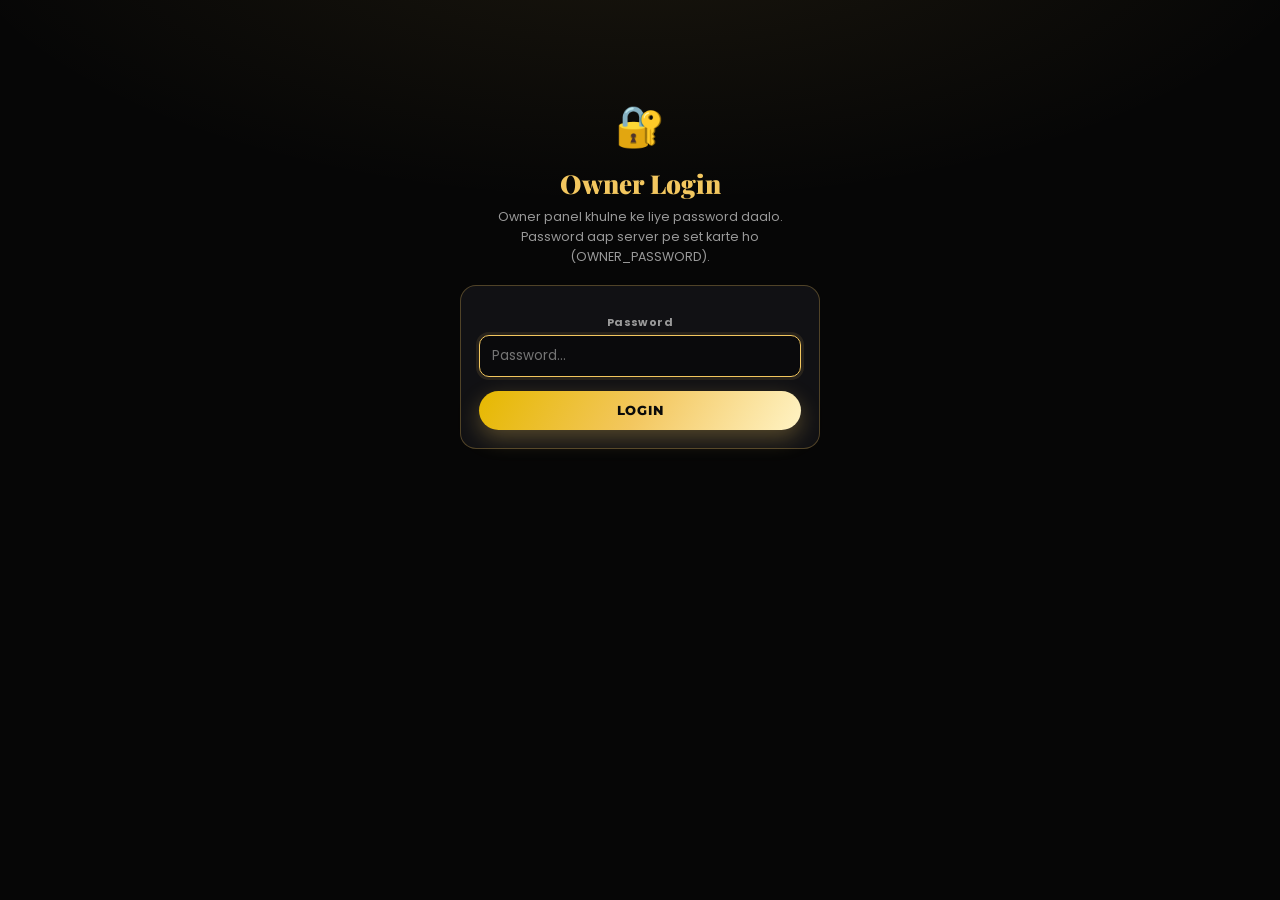
<file: owner.html>
<!DOCTYPE html>
<html lang="en">
<head>
<meta charset="UTF-8">
<meta name="viewport" content="width=device-width, initial-scale=1.0, viewport-fit=cover">
<title>Owner Panel — JamSham Reviews</title>
<meta name="robots" content="noindex, nofollow">
<meta name="theme-color" content="#060606">
<link rel="preconnect" href="https://fonts.googleapis.com">
<link rel="preconnect" href="https://fonts.gstatic.com" crossorigin>
<link href="https://fonts.googleapis.com/css2?family=Poppins:wght@400;500;600;700&family=Playfair+Display:wght@700;900&family=Montserrat:wght@600;700;900&display=swap" rel="stylesheet">
<style>
:root {
  --bg: #060606; --bg2: #0d0d10;
  --card: rgba(20, 20, 24, 0.85);
  --gold: #f3c75f; --gold2: #e6b800;
  --gold-soft: rgba(243, 199, 95, 0.12);
  --gold-line: rgba(243, 199, 95, 0.28);
  --text: #e8e8e8; --muted: #9a9a9a; --dim: #6a6a6a;
  --good: #57d98d; --bad: #ff6b6b;
  --radius: 16px;
  --font: 'Poppins', system-ui, sans-serif;
  --font-head: 'Playfair Display', Georgia, serif;
  --font-num: 'Montserrat', var(--font);
}
* { margin: 0; padding: 0; box-sizing: border-box; -webkit-tap-highlight-color: transparent; }
body {
  background: var(--bg); color: var(--text);
  font-family: var(--font); min-height: 100dvh;
  background:
    radial-gradient(1100px 480px at 50% -12%, rgba(243, 199, 95, 0.09), transparent 65%),
    var(--bg);
}
.wrap { max-width: 640px; margin: 0 auto; padding: 24px 18px calc(32px + env(safe-area-inset-bottom)); }
header { text-align: center; margin-bottom: 22px; }
h1 { font-family: var(--font-head); font-weight: 900; font-size: 26px; color: var(--gold); }
.sub { font-size: 12.5px; color: var(--muted); margin-top: 6px; line-height: 1.6; }
.card {
  background: var(--card); border: 1px solid var(--gold-line);
  border-radius: var(--radius); padding: 18px; margin-bottom: 16px;
}
.card h2 { font-family: var(--font-num); font-size: 13px; font-weight: 800; letter-spacing: 1.2px; text-transform: uppercase; color: var(--gold); margin-bottom: 14px; }
label { display: block; font-size: 11px; font-weight: 700; color: var(--muted); margin: 10px 0 4px; letter-spacing: 0.4px; }
select, textarea, input {
  width: 100%; background: rgba(0, 0, 0, 0.4);
  border: 1px solid var(--gold-line); border-radius: 10px;
  color: #e2e2e2; font-family: var(--font); font-size: 13.5px; padding: 10px 12px; outline: none;
}
select:focus, textarea:focus, input:focus { border-color: var(--gold); box-shadow: 0 0 0 3px rgba(243, 199, 95, 0.1); }
textarea { resize: vertical; min-height: 88px; line-height: 1.6; }
.btn {
  display: inline-flex; align-items: center; justify-content: center; gap: 7px;
  padding: 12px 20px; border: none; border-radius: 100px; cursor: pointer;
  font-family: var(--font-num); font-size: 12.5px; font-weight: 800; letter-spacing: 0.8px; text-transform: uppercase;
  transition: all 0.18s ease;
}
.btn-gold { background: linear-gradient(120deg, var(--gold2), var(--gold), #fff3c4); color: #0a0a0a; box-shadow: 0 8px 22px rgba(243, 199, 95, 0.3); }
.btn:active { transform: scale(0.96); }
.btn-row { display: flex; gap: 10px; margin-top: 14px; flex-wrap: wrap; }
.btn-line { background: rgba(255, 255, 255, 0.04); border: 1px solid rgba(255, 255, 255, 0.12); color: #d8d8d8; }
.btn-danger { background: rgba(255, 107, 107, 0.12); border: 1px solid rgba(255, 107, 107, 0.35); color: var(--bad); }
.btn-green { background: rgba(87, 217, 141, 0.12); border: 1px solid rgba(87, 217, 141, 0.35); color: var(--good); }
.badge { display: inline-flex; align-items: center; gap: 5px; font-family: var(--font-num); font-size: 9.5px; font-weight: 800; letter-spacing: 1px; text-transform: uppercase; color: var(--gold); background: var(--gold-soft); border: 1px solid var(--gold-line); padding: 3px 9px; border-radius: 100px; }
.rev { border: 1px solid rgba(255, 255, 255, 0.09); background: rgba(255, 255, 255, 0.03); border-radius: 12px; padding: 12px; margin-bottom: 10px; }
.rev-top { display: flex; justify-content: space-between; align-items: center; gap: 8px; margin-bottom: 8px; flex-wrap: wrap; }
.rev-text { font-size: 13.5px; line-height: 1.6; color: #ddd; white-space: pre-wrap; word-break: break-word; }
.rev-actions { display: flex; gap: 8px; margin-top: 10px; flex-wrap: wrap; }
.rev-actions .btn { padding: 7px 14px; font-size: 11px; }
.rev textarea, .rev .rev-edit-selects { display: none; margin-top: 8px; }
.rev.editing textarea, .rev.editing .rev-edit-selects { display: block; }
.rev.editing .rev-text { display: none; }
.empty { text-align: center; color: var(--dim); font-size: 12.5px; padding: 18px 10px; }
.toast {
  position: fixed; bottom: 24px; left: 50%; transform: translate(-50%, 20px);
  background: rgba(20, 20, 24, 0.96); border: 1px solid var(--gold-line); color: var(--gold);
  font-family: var(--font-num); font-size: 12.5px; font-weight: 700; letter-spacing: 0.5px;
  padding: 12px 20px; border-radius: 100px; opacity: 0; visibility: hidden;
  transition: all 0.25s cubic-bezier(0.2, 0.8, 0.2, 1); z-index: 300;
  max-width: calc(100vw - 48px); text-align: center; pointer-events: none;
}
.toast.show { opacity: 1; visibility: visible; transform: translate(-50%, 0); }
.note { font-size: 11.5px; color: var(--dim); line-height: 1.6; margin-top: 10px; }
.stats { display: grid; grid-template-columns: repeat(4, 1fr); gap: 10px; }
.stat { background: rgba(255, 255, 255, 0.03); border: 1px solid rgba(255, 255, 255, 0.09); border-radius: 12px; padding: 12px; text-align: center; }
.stat b { display: block; font-family: var(--font-num); font-size: 20px; color: var(--gold); }
.stat span { font-size: 9.5px; color: var(--muted); text-transform: uppercase; letter-spacing: 0.7px; font-weight: 700; }
.stars-mini { color: var(--gold); letter-spacing: 2px; font-size: 12px; }
.filters { display: flex; gap: 8px; margin-bottom: 12px; flex-wrap: wrap; }
.filters .btn { padding: 8px 14px; font-size: 11px; }
.filters .btn.active { background: var(--gold); color: #0a0a0a; border-color: var(--gold); }
.check { display: flex; align-items: center; gap: 8px; margin: 12px 0 2px; font-size: 12px; color: var(--muted); cursor: pointer; }
.check input { width: auto; }
.login-box { max-width: 360px; margin: 8vh auto 0; text-align: center; }
.login-box .lock { font-size: 40px; margin-bottom: 10px; }
.logout { position: fixed; top: 16px; right: 16px; z-index: 50; }
.logout .btn { padding: 8px 14px; font-size: 11px; }
.seed-tag { font-size: 9px; color: var(--dim); font-weight: 600; text-transform: uppercase; letter-spacing: 0.6px; }
.rev-date { font-size: 10px; color: var(--dim); }
.search { margin-bottom: 12px; }
.edit-grid { display: grid; grid-template-columns: repeat(3, 1fr); gap: 8px; margin-top: 8px; }
.edit-grid select { padding: 8px 10px; font-size: 12px; }
</style>
</head>
<body>

<div id="loginView" class="wrap" style="display:none">
  <div class="login-box">
    <div class="lock">🔐</div>
    <h1>Owner Login</h1>
    <p class="sub">Owner panel khulne ke liye password daalo.<br>Password aap server pe set karte ho (OWNER_PASSWORD).</p>
    <div class="card" style="margin-top:18px">
      <label for="pw">Password</label>
      <input type="password" id="pw" placeholder="Password...">
      <div class="btn-row">
        <button class="btn btn-gold" id="loginBtn" style="width:100%">Login</button>
      </div>
    </div>
  </div>
</div>

<div id="dashView" class="wrap" style="display:none">
  <div class="logout"><button class="btn btn-line" id="logoutBtn">Logout</button></div>
  <header>
    <h1>Owner Panel</h1>
    <p class="sub">Asli customer reviews yahan manage karo — wo dono review pages pe <b>template reviews se pehle</b> customers ko dikhenge. Sab reviews server pe save rehte hain (data/reviews.json).</p>
  </header>

  <div class="card">
    <h2>📊 Dashboard</h2>
    <div class="stats">
      <div class="stat"><b id="stTotal">0</b><span>Total</span></div>
      <div class="stat"><b id="st5">0</b><span>5★</span></div>
      <div class="stat"><b id="st45">0</b><span>4★</span></div>
      <div class="stat"><b id="st3">0</b><span>3★</span></div>
      <div class="stat"><b id="st2">0</b><span>2★</span></div>
      <div class="stat"><b id="st1">0</b><span>1★</span></div>
      <div class="stat"><b id="stVisits">0</b><span>Visits</span></div>
      <div class="stat"><b id="stCopies">0</b><span>Copies</span></div>
    </div>
    <p class="note" id="analyticsNote" style="margin-top:12px">Analytics: rating taps, review generation, copies aur Google redirects — sab yahan count hote hain.</p>
  </div>

  <div class="card">
    <h2>➕ Naya review add karo</h2>
    <label for="oBiz">Business (kis review page pe dikhega)</label>
    <select id="oBiz">
      <option value="jamshamCafe">☕ JamSham Cafe  →  /jamshamreview</option>
      <option value="jamshamRooftop">🌙 JamSham Rooftop  →  /jamshamrooftopreview</option>
      <option value="both">Dono pages pe</option>
    </select>
    <label for="oRating">Rating</label>
    <select id="oRating">
      <option value="5">5 ★ Amazing</option>
      <option value="4">4 ★ Good</option>
      <option value="3">3 ★ Okay</option>
      <option value="2">2 ★ Poor</option>
      <option value="1">1 ★ Terrible</option>
    </select>
    <label for="oLang">Language</label>
    <select id="oLang">
      <option value="en">English 🌍</option>
      <option value="hg">Hinglish 💬 (Hindi in English alphabets)</option>
    </select>
    <label for="oText">Review text (customer ka asli review)</label>
    <textarea id="oText" maxlength="1200" placeholder="Yahan review likho ya paste karo..."></textarea>
    <label class="check"><input type="checkbox" id="oEmoji" checked> Emoji automatically add karo (agar review me pehle se nahi hai)</label>
    <div class="btn-row">
      <button class="btn btn-gold" id="oAdd">💾 Save to pool</button>
    </div>
  </div>

  <div class="card">
    <h2>📚 Sab reviews (<span id="oCount">0</span>)</h2>
    <input class="search" id="oSearch" type="text" placeholder="🔍 Search reviews... (text me type karo)">
    <div class="filters" id="oBizFilters"></div>
    <div class="filters" id="oRatingFilters"></div>
    <div id="oList"><div class="empty">Loading...</div></div>
  </div>

  <p class="note">💡 Tips:<br>
  • Review kisi customer ne actually likha ho wo hi daalo — genuine reviews best hote hain.<br>
  • Rating 4-5★ ke reviews sabse zyada darsaye jayenge (log mostly achhe experience pe hi aate hain).<br>
  • Delete karne se sirf yahan se hatata hai — Google pe posted review par asar nahi hota.<br>
  • Seed wale reviews sample hain (id "seed-...") — chaaho to delete kar do, naye apne daalo.<br>
  • "👁 Preview" se dekh sakte ho customer ko review page pe kya dikhega.</p>
</div>
<div class="toast" id="oToast"></div>

<script>
(function () {
  var TOKEN_KEY = 'jsr_owner_token';
  var toastEl = document.getElementById('oToast');
  var t;
  var state = { data: null, bizFilter: 'all', ratingFilter: 'all', search: '' };

  function toast(msg) {
    toastEl.textContent = msg;
    toastEl.classList.add('show');
    clearTimeout(t);
    t = setTimeout(function () { toastEl.classList.remove('show'); }, 2400);
  }

  function token() {
    try { return sessionStorage.getItem(TOKEN_KEY) || ''; } catch (e) { return ''; }
  }
  function saveToken(tok) {
    try { sessionStorage.setItem(TOKEN_KEY, tok); } catch (e) {}
  }

  function api(url, opts) {
    opts = opts || {};
    opts.headers = opts.headers || {};
    opts.headers['Content-Type'] = 'application/json';
    var tok = token();
    if (tok) opts.headers['Authorization'] = 'Bearer ' + tok;
    return fetch(url, opts).then(function (r) {
      return r.json().catch(function () { return { ok: false }; }).then(function (data) {
        if (!data.ok && r.status === 401) { logout(); }
        return data;
      });
    });
  }

  function logout() {
    try { sessionStorage.removeItem(TOKEN_KEY); } catch (e) {}
    showLogin();
  }

  function showLogin() {
    document.getElementById('dashView').style.display = 'none';
    document.getElementById('loginView').style.display = 'block';
    document.getElementById('pw').focus();
  }
  function showDash() {
    document.getElementById('loginView').style.display = 'none';
    document.getElementById('dashView').style.display = 'block';
    loadSummary();
  }

  function langName(l) { return l === 'hg' ? 'Hinglish 💬' : 'English 🌍'; }
  function bizName(b) { return b === 'jamshamCafe' ? '☕ Cafe' : (b === 'jamshamRooftop' ? '🌙 Rooftop' : 'Dono'); }
  function bizPath(b) { return b === 'jamshamRooftop' ? '/jamshamrooftopreview' : '/jamshamreview'; }
  function fmtDate(ts) {
    if (!ts) return '';
    var d = new Date(ts);
    return d.toLocaleDateString('en-IN', { day: 'numeric', month: 'short', year: 'numeric' });
  }

  function EMOJI_BY_RATING(r) { return r >= 4 ? '😊' : (r === 3 ? '🙂' : '🙏'); }

  function hasEmoji(s) {
    return /[\u{1F300}-\u{1FAFF}\u2600-\u27BF\u2B00-\u2BFF\uFE0F]/u.test(s);
  }

  function loadSummary() {
    api('/api/owner/summary').then(function (d) {
      if (!d.ok) return;
      state.data = d;
      renderStats(d);
      renderBizFilters(d);
      renderRatingFilters();
      renderList(d);
    });
  }

  function renderStats(d) {
    var c = d.counts;
    document.getElementById('stTotal').textContent = c.total;
    document.getElementById('st5').textContent = c.byRating[5] || 0;
    document.getElementById('st45').textContent = c.byRating[4] || 0;
    document.getElementById('st3').textContent = c.byRating[3] || 0;
    document.getElementById('st2').textContent = c.byRating[2] || 0;
    document.getElementById('st1').textContent = c.byRating[1] || 0;
    var a = d.analytics || {};
    document.getElementById('stVisits').textContent = a.byEvent && (a.byEvent.page_visit || 0);
    var copies = (a.byEvent && (a.byEvent.copy_clicked || 0)) + (a.byEvent && (a.byEvent.saved_review_copied || 0));
    document.getElementById('stCopies').textContent = copies;
    document.getElementById('analyticsNote').textContent =
      'Analytics (last 20k events): ' + (a.events || 0) + ' events total · page visits ' +
      (a.byEvent && (a.byEvent.page_visit || 0)) + ' · ratings tapped ' +
      (a.byEvent && (a.byEvent.rating_selected || 0)) + ' · suggestions generated ' +
      (a.byEvent && (a.byEvent.review_generation || 0)) + ' · Google redirects ' +
      (a.byEvent && (a.byEvent.google_redirect_clicked || 0)) + '.';
  }

  function renderBizFilters(d) {
    var box = document.getElementById('oBizFilters');
    box.innerHTML = '';
    var opts = [
      { v: 'all', l: 'Sab business' },
      { v: 'jamshamCafe', l: '☕ Cafe' },
      { v: 'jamshamRooftop', l: '🌙 Rooftop' }
    ];
    opts.forEach(function (o) {
      var b = document.createElement('button');
      b.className = 'btn btn-line' + (state.bizFilter === o.v ? ' active' : '');
      b.textContent = o.l;
      b.addEventListener('click', function () {
        state.bizFilter = o.v;
        renderBizFilters(d);
        renderRatingFilters();
        renderList(d);
      });
      box.appendChild(b);
    });
  }

  function renderRatingFilters() {
    var box = document.getElementById('oRatingFilters');
    box.innerHTML = '';
    var opts = [
      { v: 'all', l: '★ Sab' },
      { v: '5', l: '5★' },
      { v: '4', l: '4★' },
      { v: '3', l: '3★' },
      { v: '2', l: '2★' },
      { v: '1', l: '1★' }
    ];
    opts.forEach(function (o) {
      var b = document.createElement('button');
      b.className = 'btn btn-line' + (state.ratingFilter === o.v ? ' active' : '');
      b.textContent = o.l;
      b.addEventListener('click', function () {
        state.ratingFilter = o.v;
        renderRatingFilters();
        renderList(state.data);
      });
      box.appendChild(b);
    });
  }

  function filtered(d) {
    var q = state.search.toLowerCase();
    return d.reviews.filter(function (r) {
      if (state.bizFilter !== 'all' && r.biz !== state.bizFilter) return false;
      if (state.ratingFilter !== 'all' && String(r.rating) !== state.ratingFilter) return false;
      if (q && r.text.toLowerCase().indexOf(q) === -1) return false;
      return true;
    });
  }

  function renderList(d) {
    document.getElementById('oCount').textContent = d.reviews.length;
    var list = filtered(d);
    var box = document.getElementById('oList');
    box.innerHTML = '';
    if (!list.length) {
      box.innerHTML = '<div class="empty">Is filter me koi review nahi — upar add karo ya filter badlo.</div>';
      return;
    }
    list.forEach(function (r) {
      var rev = document.createElement('div');
      rev.className = 'rev';
      rev.dataset.id = r.id;
      var top = document.createElement('div');
      top.className = 'rev-top';
      var badge = document.createElement('span');
      badge.className = 'badge';
      badge.innerHTML = '<span class="stars-mini">' + '★'.repeat(r.rating) + '</span> · ' + langName(r.language) + ' · ' + bizName(r.biz);
      if (r.id && r.id.indexOf('seed-') === 0) badge.innerHTML += ' <span class="seed-tag">sample</span>';
      top.appendChild(badge);
      var date = document.createElement('span');
      date.className = 'rev-date';
      date.textContent = fmtDate(r.addedAt);
      top.appendChild(date);
      var txt = document.createElement('div');
      txt.className = 'rev-text';
      txt.textContent = r.text;
      var editGrid = document.createElement('div');
      editGrid.className = 'rev-edit-selects edit-grid';
      var selBiz = document.createElement('select');
      selBiz.innerHTML = '<option value="jamshamCafe">Cafe</option><option value="jamshamRooftop">Rooftop</option><option value="both">Dono</option>';
      selBiz.value = r.biz;
      var selRating = document.createElement('select');
      selRating.innerHTML = '<option value="5">5★</option><option value="4">4★</option><option value="3">3★</option><option value="2">2★</option><option value="1">1★</option>';
      selRating.value = String(r.rating);
      var selLang = document.createElement('select');
      selLang.innerHTML = '<option value="en">English</option><option value="hg">Hinglish</option>';
      selLang.value = r.language;
      editGrid.appendChild(selBiz);
      editGrid.appendChild(selRating);
      editGrid.appendChild(selLang);
      var ta = document.createElement('textarea');
      ta.maxLength = 1200;
      ta.value = r.text;
      var acts = document.createElement('div');
      acts.className = 'rev-actions';
      var editBtn = document.createElement('button');
      editBtn.className = 'btn btn-line';
      editBtn.textContent = '✏️ Edit';
      var previewBtn = document.createElement('button');
      previewBtn.className = 'btn btn-green';
      previewBtn.textContent = '👁 Preview';
      var delBtn = document.createElement('button');
      delBtn.className = 'btn btn-danger';
      delBtn.textContent = '🗑 Delete';
      previewBtn.addEventListener('click', function () {
        window.open(bizPath(r.biz), '_blank', 'noopener');
      });
      editBtn.addEventListener('click', function () {
        var editing = rev.classList.toggle('editing');
        editBtn.textContent = editing ? '💾 Save' : '✏️ Edit';
        if (editing) { ta.focus(); return; }
        var v = ta.value.trim();
        if (v.length < 10) { toast('Review khaali nahi ho sakta'); rev.classList.add('editing'); editBtn.textContent = '💾 Save'; return; }
        api('/api/owner/reviews', {
          method: 'POST',
          body: JSON.stringify({
            id: r.id,
            biz: selBiz.value,
            rating: parseInt(selRating.value, 10),
            language: selLang.value,
            text: v
          })
        }).then(function (res) {
          if (res.ok) { toast('Review updated ✅'); loadSummary(); }
          else toast('Save fail hua');
        });
      });
      delBtn.addEventListener('click', function () {
        if (!confirm('Ye review delete karna hai?')) return;
        api('/api/owner/reviews', {
          method: 'DELETE',
          body: JSON.stringify({ id: r.id, _delete: true })
        }).then(function (res) {
          if (res.ok) { toast('Review delete ho gaya 🗑'); loadSummary(); }
          else toast('Delete fail hua');
        });
      });
      acts.appendChild(editBtn);
      acts.appendChild(previewBtn);
      acts.appendChild(delBtn);
      rev.appendChild(top);
      rev.appendChild(txt);
      rev.appendChild(editGrid);
      rev.appendChild(ta);
      rev.appendChild(acts);
      box.appendChild(rev);
    });
  }

  document.getElementById('loginBtn').addEventListener('click', function () {
    var pw = document.getElementById('pw').value.trim();
    if (!pw) { toast('Password daalo'); return; }
    fetch('/api/owner/login', {
      method: 'POST',
      headers: { 'Content-Type': 'application/json' },
      body: JSON.stringify({ password: pw })
    }).then(function (r) { return r.json(); }).then(function (d) {
      if (d.ok && d.token) {
        saveToken(d.token);
        toast('Login successful ✅');
        showDash();
      } else {
        toast('Galat password ❌');
      }
    }).catch(function () { toast('Server se connect nahi hua'); });
  });

  document.getElementById('pw').addEventListener('keydown', function (e) {
    if (e.key === 'Enter') document.getElementById('loginBtn').click();
  });

  document.getElementById('logoutBtn').addEventListener('click', logout);

  document.getElementById('oSearch').addEventListener('input', function () {
    state.search = this.value.trim();
    if (state.data) renderList(state.data);
  });

  document.getElementById('oAdd').addEventListener('click', function () {
    var text = document.getElementById('oText').value.trim();
    if (text.length < 10) { toast('Review thoda lamba likho (min 10 characters)'); return; }
    var emoji = document.getElementById('oEmoji').checked && !hasEmoji(text);
    if (emoji) {
      var rating = parseInt(document.getElementById('oRating').value, 10);
      text += ' ' + EMOJI_BY_RATING(rating);
    }
    api('/api/owner/reviews', {
      method: 'POST',
      body: JSON.stringify({
        biz: document.getElementById('oBiz').value,
        rating: parseInt(document.getElementById('oRating').value, 10),
        language: document.getElementById('oLang').value,
        text: text
      })
    }).then(function (res) {
      if (res.ok) {
        document.getElementById('oText').value = '';
        toast(emoji ? 'Review save ho gaya (emoji add kiya) ✅' : 'Review pool me save ho gaya ✅');
        loadSummary();
      } else {
        toast(res.code === 'bad_review' ? 'Review 10-1200 characters me hona chahiye' : 'Save fail hua');
      }
    });
  });

  if (token()) showDash();
  else showLogin();
})();
</script>
</body>
</html>
</file>
